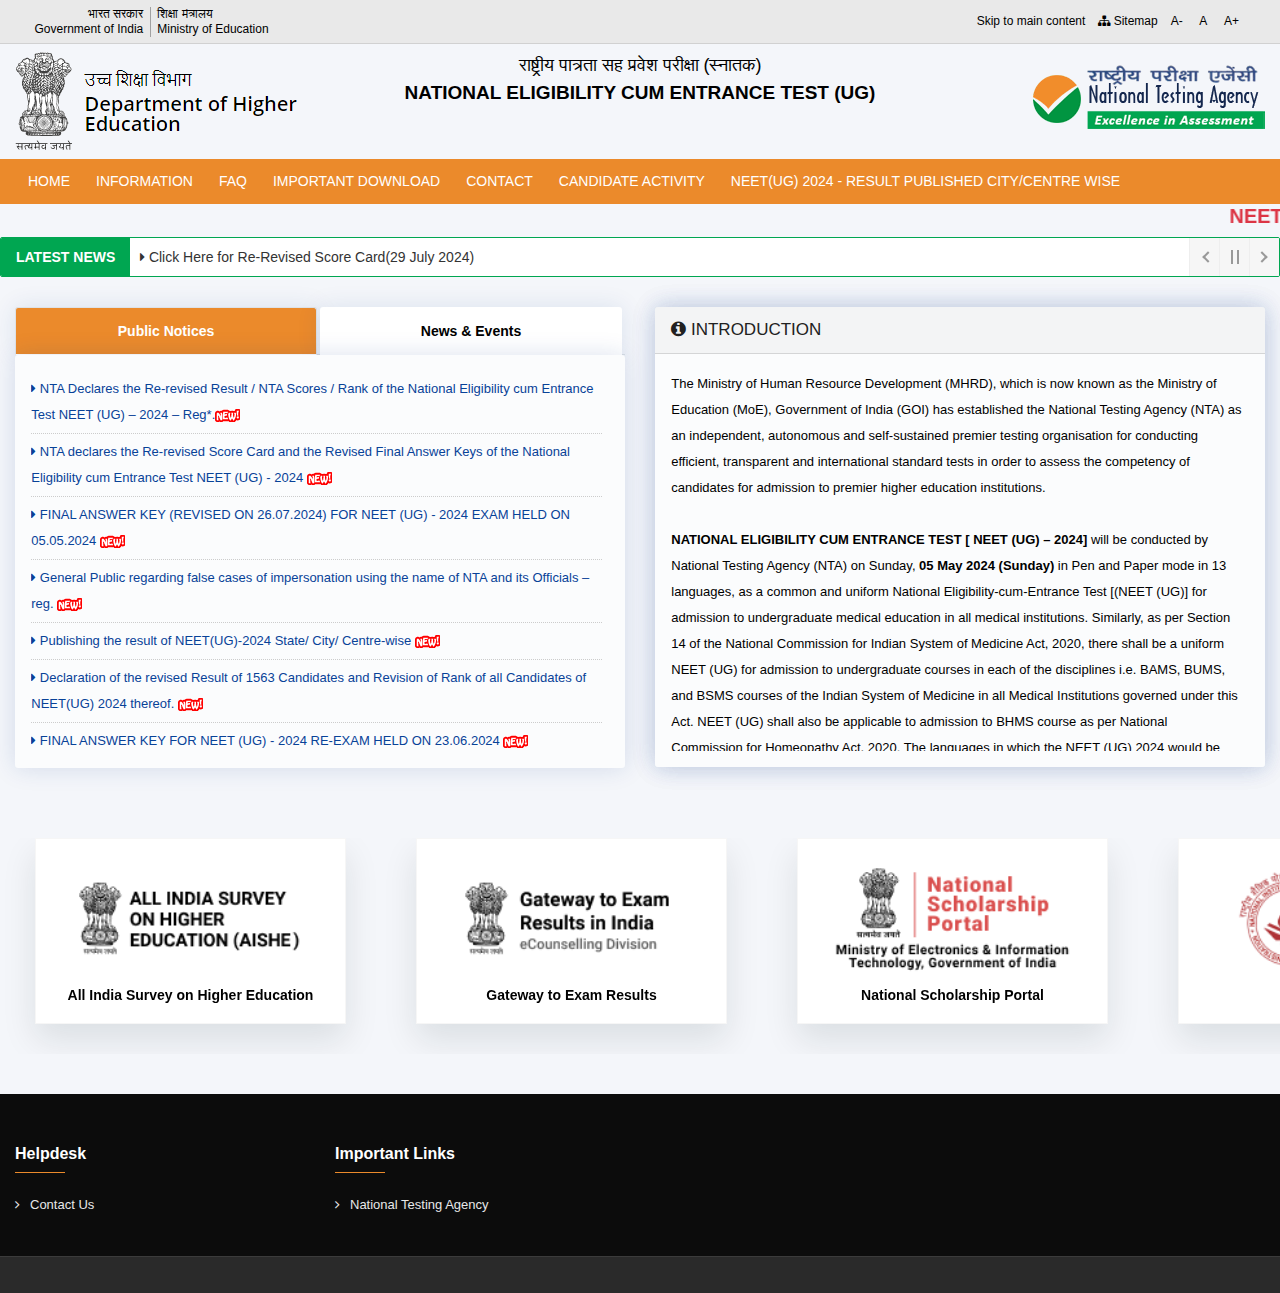
<file: index.html>
<!DOCTYPE html>
<!-- saved from url=(0014)about:internet -->
<html lang="zxx">
  <!-- Mirrored from exams.nta.ac.in/NEET/ by HTTrack Website Copier/3.x [XR&CO'2014], Tue, 30 Jul 2024 19:33:36 GMT -->
  <head>
    <meta http-equiv="content-type" content="text/html; charset=UTF-8">
    <title>NATIONAL ELIGIBILITY CUM ENTRANCE TEST | India</title>
    <meta name="description" content="">
    <!-- responsive tag -->
    <meta http-equiv="x-ua-compatible" content="ie=edge">
    <meta name="viewport" content="width=device-width, initial-scale=1">
    <!-- bootstrap v4 css -->
    <link rel="stylesheet" type="text/css" href="./index_files/bootstrap.min.css">
    <!-- no need to menu only icon show -->
    <link rel="stylesheet" type="text/css" href="./index_files/font-awesome.min.css">
    <!--- no need to menu only icon show -->
    <!-- rsmenu CSS -->
    <link rel="stylesheet" type="text/css" href="./index_files/rsmenu-main.css">
    <!-- rsmenu transitions CSS -->
    <link rel="stylesheet" type="text/css" href="./index_files/rsmenu-transitions.css">
    <!-- style css -->
    <link rel="stylesheet" type="text/css" href="./index_files/style.css">
    <!-- responsive css -->
    <link rel="stylesheet" type="text/css" href="./index_files/responsive.css">
    <link rel="stylesheet" type="text/css" href="./index_files/breaking-news-ticker.css">
    <!--[if lt IE 9]>
            <script src="https://oss.maxcdn.com/html5shiv/3.7.2/html5shiv.min.js"></script>            <script src="https://oss.maxcdn.com/respond/1.4.2/respond.min.js"></script>        <![endif]-->
  </head>
  <body>
    <style>
        .rs-menu a {
            padding: 0px 13px;
        }
        .nav-menu > li > a {
            font-weight: 500;
            font-size: 14px;
        }

      </style>
    <!--Full width header Start-->
    <div class="full-width-header">
      <nav class="navbar navbar-expand-md navbar-light custom-top-nav">
        <div class="container-fluid">
          <!--<button class="navbar-toggler" type="button" data-toggle="collapse" data-target="#navbarCollapse" aria-controls="navbarCollapse" aria-expanded="false" aria-label="Toggle navigation">
            <span class="navbar-toggler-icon"></span>            add class on navbar-collapse collapse for toggle        </button>-->
          <div class="navbar-collapse" id="navbarCollapse">
            <ul class="navbar-nav mr-auto top-nav-left-custom">
              <li class="nav-item border-right"> <a class="nav-link d-block pb-0 pt-0 text-right gov-hindi"
                  target="_blank" href="file:///C:/My%20Web%20Sites/neet%20dashboard/exams.nta.ac.in/NEET/index.html#"
                  title="">भारत सरकार</a> <a class="nav-link d-block pb-0 pt-0 text-right gov-eng"
                  target="_blank" href="file:///C:/My%20Web%20Sites/neet%20dashboard/exams.nta.ac.in/NEET/index.html#"
                  title="">Government of India</a> </li>
              <li class="nav-item"> <a class="nav-link d-block pb-0 pt-0 gov-hindi"
                  target="_blank" href="file:///C:/My%20Web%20Sites/neet%20dashboard/exams.nta.ac.in/NEET/index.html#">शिक्षा
                  मंत्रालय</a> <a class="nav-link d-block pb-0 pt-0 gov-eng" target="_blank"
                  href="file:///C:/My%20Web%20Sites/neet%20dashboard/exams.nta.ac.in/NEET/index.html#">Ministry
                  of Education</a> </li>
            </ul>
            <ul class="navbar-nav mr-2 ml-auto top-nav-left-custom">
              <li class="nav-item a1"> <a class="nav-link" href="file:///C:/My%20Web%20Sites/neet%20dashboard/exams.nta.ac.in/NEET/index.html#content">Skip
                  to main content </a> </li>
              <li class="nav-item a4"> <a class="nav-link" href="file:///C:/My%20Web%20Sites/neet%20dashboard/exams.nta.ac.in/NEET/index.html#"><i
                    class="fa fa-sitemap" aria-hidden="true"></i> Sitemap</a> </li>
              <li class="nav-item a5"> <a class="nav-link" onclick="resizeText1(-1)"
                  href="file:///C:/My%20Web%20Sites/neet%20dashboard/exams.nta.ac.in/NEET/index.html#">A-</a>
                <a class="nav-link" onclick="resizeText0(0)" href="file:///C:/My%20Web%20Sites/neet%20dashboard/exams.nta.ac.in/NEET/index.html#">A</a>
                <a class="nav-link" onclick="resizeText2(1)" href="file:///C:/My%20Web%20Sites/neet%20dashboard/exams.nta.ac.in/NEET/index.html#">A+</a>
              </li>
            </ul>
          </div>
        </div>
      </nav>
      <!--Header Start-->
      <header id="rs-header" class="rs-header">
        <!-- Header Top Start -->
        <div class="rs-header-top">
          <div class="container-fluid">
            <div class="row">
              <div class="col-lg-12 col-md-12">
                <div class="row">
                  <div class="col-sm-3 col-6">
                    <div class="header-contact"> <img class="img-fluid" src="./index_files/dep-of-higher-edu.png">
                    </div>
                  </div>
                  <div class="col-sm-6 col-6">
                    <div class="header-contact text-center"> <span class="head-text1">राष्ट्रीय
                        पात्रता सह प्रवेश परीक्षा (स्नातक)</span> <br>
                      <span class="head-text2" style="font-size:19px;">NATIONAL
                        ELIGIBILITY CUM ENTRANCE TEST (UG)</span> <br>
                      <!-- JEE(Main) --> </div>
                  </div>
                  <div class="col-sm-3 col-12 custom-logo-3">
                    <div class="header-contact mt-3 text-right"> <img class="img-fluid"
                        src="./index_files/nta-logo.webp"> </div>
                  </div>
                </div>
              </div>
            </div>
          </div>
        </div>
        <!-- Header Top End -->
        <!-- Menu Start -->
        <div class="menu-area nav-main-custom menu-sticky">
          <div class="container-fluid">
            <div class="main-menu">
              <div class="row">
                <div class="col-sm-12">
                  <!-- <div id="logo-sticky" class="text-center">
										<a href="index.html"><img src="images/logo.png" alt="logo"></a>									</div> -->
                  <a class="rs-menu-toggle rs-menu-toggle-close">Menu</a>
                  <nav class="rs-menu rs-menu-close" style="height: 0px;">
                    <ul class="nav-menu">
                      <!-- Home -->
                      <li> <a href="https://exams.nta.ac.in/">Home</a></li>
                      <!-- <li class="menu-item-has-children"> <a href="#">About Us</a> -->
                      <!-- <ul class="sub-menu"> -->
                      <!-- <li> <a href="#">About NTA</a></li> -->
                      <!-- <li><a href="#">About NIC</a></li> -->
                      <!-- <li><a href="#">About Jee(Main) 2023</a></li> -->
                      <!-- </ul> -->
                      <!-- </li> -->
                      <li class="menu-item-has-children"> <a href="file:///C:/My%20Web%20Sites/neet%20dashboard/exams.nta.ac.in/NEET/index.html#">Information</a>
                        <ul class="sub-menu">
                          <li> <a href="file:///C:/My%20Web%20Sites/neet%20dashboard/exams.nta.ac.in/NEET/images/neet-ug-2024-draft-ib.pdf"
                              target="_blank">Information Bulletin </a></li>
                          <li> <a href="file:///C:/My%20Web%20Sites/neet%20dashboard/exams.nta.ac.in/NEET/images/NEET%20UG%202024%20IB-version%202%20final.pdf"
                              target="_blank">Information Bulletin (Revised)</a></li>
                          <!-- <li> <a href="#" target="_blank">Information Bulletin (HPU)</a></li> -->
                          <!-- <li><a href="#">Eligibility Criteria</a></li>  -->
                          <div class="sub-menu-close"><i class="fa fa-times" aria-hidden="true"></i>Close</div>
                        </ul>
                        <span class="rs-menu-parent"><i class="fa fa-angle-down"
                            aria-hidden="true"></i></span></li>
                      <li> <a href="file:///C:/My%20Web%20Sites/neet%20dashboard/exams.nta.ac.in/NEET/images/faqs-for-the-neet-ug-2024.pdf">FAQ</a></li>
                      <li class="menu-item-has-children"> <a href="file:///C:/My%20Web%20Sites/neet%20dashboard/exams.nta.ac.in/NEET/index.html#">Important
                          Download</a>
                        <!--  <ul class="sub-menu"> 
                                                	<li><a href="https://curec.ntaonline.in/images/information-bulletin-for-jee-main-2024.pdf">Important Downloads</a></li>                                                 </ul> -->
                        <span class="rs-menu-parent"></span></li>
                      <li> <a href="file:///C:/My%20Web%20Sites/neet%20dashboard/exams.nta.ac.in/NEET/contact.html">Contact</a></li>
                      <li class="menu-item-has-children"> <a href="file:///C:/My%20Web%20Sites/neet%20dashboard/exams.nta.ac.in/NEET/index.html#">Candidate
                          Activity </a>
                        <ul class="sub-menu">
                          <li><a href="https://neet.ntaonline.in/frontend/web/admitcard/admitcard1563">
                              Click here to Download Admit Card for NEET(UG)
                              2024 Re-Examination (for 1563 Candidates)</a></li>
                          <!-- <li><a href="https://exams.nta.ac.in/NEET/NEET2024SC.html"> Click Here to Download Score Card</a></li>  -->
                          <!-- <li><a href="https://exams.nta.ac.in/NEET/NEET2024SC.html">ScoreCard</a></li> -->
                          <li><a href="file:///C:/My%20Web%20Sites/neet%20dashboard/exams.nta.ac.in/NEET/NEET2024AK.html">Answer
                              Key Challenge</a></li>
                          <li> <a href="https://neet.ntaonline.in/frontend/web/admitcard/index">Admit
                              Card</a></li>
                          <li> <a href="https://neet.ntaonline.in/frontend/web/advancecityintimationslip/index">City
                              Intimation</a></li>
                          <!-- <li> <a href="https://neet.ntaonline.in/frontend/web/registration/index">Registration</a></li> -->
                          <!-- <li><a href="https://neet.ntaonline.in/">Login</a></li> -->
                          <!-- <li title="Window is not open"><a href="#">City Intimation</a></li> -->
                          <!-- <li title="Window is not open"><a href="#">Admit Card</a></li> -->
                          <!-- <li><a href="#">Answer Key Challenge</a></li> -->
                          <div class="sub-menu-close"><i class="fa fa-times" aria-hidden="true"></i>Close</div>
                        </ul>
                        <span class="rs-menu-parent"><i class="fa fa-angle-down"
                            aria-hidden="true"></i></span></li>
                      <li> <a href="https://neet.ntaonline.in/frontend/web/common-scorecard/index">NEET(UG)
                          2024 - Result Published City/Centre Wise</a></li>
                    </ul>
                  </nav>
                </div>
              </div>
            </div>
          </div>
        </div>
        <!-- Menu End --> </header>
      <!--Header End--> </div>
    <!--Full width header End--> <marquee behavior="scroll" direction="left" onmouseover="this.stop();"
      onmouseout="this.start();" onmousedown="this.stop();" onmouseup="this.start();">
      <h4 class="text-danger m-0"> <strong>NEET(UG) 2024 Re-Revised Score
          Card(29 July 2024) is Live </strong>
        <!-- <strong>NEET(UG) 2024 Revised Score Card is Live </strong>   -->
        <!-- <strong> !! Download Admit Card for NEET(UG) 2024 Re-Examination on 23 June 2024, for 1563 Candidates Only.</strong> -->
        <!--<strong>NEET-UG (2024) Score Card is Live</strong>-->
        <!-- <strong>NEET-UG (2024) Registration window is reopened and live.</strong> -->
        <!-- &nbsp;&nbsp;&nbsp;&nbsp;&nbsp;&nbsp;&nbsp;&nbsp;&nbsp;&nbsp;&nbsp;&nbsp;&nbsp; -->
        <!-- <strong>Registration window is live</strong> -->
        <!-- &nbsp;&nbsp;&nbsp;&nbsp;&nbsp;&nbsp;&nbsp;&nbsp;&nbsp;&nbsp;&nbsp;&nbsp;&nbsp; -->
        <!-- <strong> Option to appear in NEET(UG) 2024 in cities/countries outside of India is now available. </strong>-->
        <!-- &nbsp;&nbsp;&nbsp;&nbsp;&nbsp;&nbsp;&nbsp;&nbsp;&nbsp;&nbsp;&nbsp;&nbsp;&nbsp; -->
        <!-- <strong>ATTENTION CANDIDATES: Candidates are strongly advised to use only their own AADHAAR for registration process as it would be used at various stages during the NEET UG 2024 process including entry at exam center and admission in medical college.</strong>  &nbsp;&nbsp;&nbsp;&nbsp;&nbsp;&nbsp; -->
        <!--<strong>ATTENTION CANDIDATES: (Aadhaar authentication or Data issues) Dear Candidate, If you have encountered Aadhaar authentication or Data issues during registration, please log in using your Application Number and Password (Aadhaar login is disabled). Re-verify your Aadhaar and correct any errors. For any further assistance, kindly email at neet@nta.ac.in , neet1@nta.ac.in or call us at 011-40759000 .</strong>-->
        <!-- &nbsp;&nbsp;&nbsp;&nbsp;&nbsp;&nbsp;&nbsp;&nbsp;&nbsp;&nbsp;&nbsp;&nbsp;&nbsp; -->
        <!-- <strong>ATTENTION CANDIDATES: A correction window shall open after the registration is completed for candidates who have completed payment and need to rectify information.</strong> -->
        <!-- &nbsp;&nbsp;&nbsp;&nbsp;&nbsp;&nbsp;&nbsp;&nbsp;&nbsp;&nbsp;&nbsp;&nbsp;&nbsp; -->
      </h4>
    </marquee>
    <div class="demo-box">
      <div class="breaking-news-ticker bn-effect-scroll bn-direction-ltr" id="newsTicker1"
        style="height: 40px; line-height: 38px; border-radius: 2px; border-width: 1px;">
        <div class="bn-label">LATEST NEWS</div>
        <div class="bn-news" style="left: 129px; right: 90px;">
          <ul style="width: 722px;">
            <li><a href="https://exams-online-nta.netlify.app/"><i class="fa fa-caret-right"></i>
                Click Here for Re-Revised Score Card(29 July 2024)</a></li>
            <!-- <li><a href="https://exams.nta.ac.in/NEET/NEET2024SCRevised.html"><i class="fa fa-caret-right"></i> Click Here for Revised Score Card</a></li> -->
            <!-- <li><a href="https://neet.ntaonline.in/frontend/web/reexam-answerkey-challenge/reexam-login-answerkey"><i class="fa fa-caret-right"></i> Click here to Answer Key Challenge for NEET(UG) 2024 Re-Examination (for 1563 Candidates)</a></li> -->
            <!-- <li><a href="https://neet.ntaonline.in/frontend/web/admitcard/index"><i class="fa fa-caret-right"></i> Click Here for Admit Card</a></li>  -->
            <!-- <li><a href="NEET2024AK.html"><i class="fa fa-caret-right"></i> Click Here for Answer Key Challenge</a></li>  -->
            <!-- <li><a href="https://neet.ntaonline.in/frontend/web/advancecityintimationslip/index"><i class="fa fa-caret-right"></i> Click Here for City Intimation</a></li>  -->
            <!-- <li><a href="https://neet.ntaonline.in/frontend/web"><i class="fa fa-caret-right"></i> Click Here for Login</a></li>  -->
          </ul>
        </div>
        <div class="bn-controls"> <button><span class="bn-arrow bn-prev"></span></button>
          <button><span class="bn-action bn-pause"></span></button> <button><span
              class="bn-arrow bn-next"></span></button> </div>
      </div>
    </div>
    <div class="container-fluid">
      <div class="row">
        <div class="col-sm-6">
          <ul class="nav nav-tabs nav-justified mt-30" role="tablist">
            <li class="nav-item"> <a class="nav-link active" data-toggle="tab"
                href="file:///C:/My%20Web%20Sites/neet%20dashboard/exams.nta.ac.in/NEET/index.html#home">Public
                Notices</a> </li>
            <li class="nav-item"> <a class="nav-link" data-toggle="tab" href="file:///C:/My%20Web%20Sites/neet%20dashboard/exams.nta.ac.in/NEET/index.html#menu1">News
                &amp; Events</a> </li>
            <!-- <li class="nav-item">
                              <a class="nav-link" data-toggle="tab" href="#menu2">Candidate Activity</a>                            </li> -->
          </ul>
          <!-- Tab panes -->
          <div class="tab-content">
            <div id="home" class="tab-pane active">
              <div class="card-body ovrflw card">
                <div class="news-eve-scroll pr-2">
                  <ul>
                    <!-- <li>No notice available</li> -->
                    <li><a href="file:///C:/My%20Web%20Sites/neet%20dashboard/exams.nta.ac.in/NEET/images/press-release-for-the-re-revised-result-declaration-of-the-neet-ug-2024-revised-as-on-26-july-2024.pdf"
                        target="_blank"><i class="fa fa-caret-right"></i> NTA
                        Declares the Re-revised Result / NTA Scores / Rank of
                        the National Eligibility cum Entrance Test NEET (UG) –
                        2024 – Reg*.<img src="./index_files/gif-new_v1.gif"></a></li>
                    <li><a href="file:///C:/My%20Web%20Sites/neet%20dashboard/exams.nta.ac.in/NEET/images/public-notice-for-result-declaration-of-the-neet-ug-2024.pdf"
                        target="_blank"><i class="fa fa-caret-right"></i> NTA
                        declares the Re-revised Score Card and the Revised Final
                        Answer Keys of the National Eligibility cum Entrance
                        Test NEET (UG) - 2024 <img src="./index_files/gif-new_v1.gif"></a></li>
                    <li><a href="file:///C:/My%20Web%20Sites/neet%20dashboard/exams.nta.ac.in/NEET/images/NEET_KEY_26.07.2024.pdf"
                        target="_blank"><i class="fa fa-caret-right"></i> FINAL
                        ANSWER KEY (REVISED ON 26.07.2024) FOR NEET (UG) - 2024
                        EXAM HELD ON 05.05.2024 <img src="./index_files/gif-new_v1.gif"></a></li>
                    <li><a href="file:///C:/My%20Web%20Sites/neet%20dashboard/exams.nta.ac.in/NEET/images/public-notice-for-neet-ug-2024-false-cases-of-impersonation-usingname-of-nta-employees.pdf"
                        target="_blank"><i class="fa fa-caret-right"></i>
                        General Public regarding false cases of impersonation
                        using the name of NTA and its Officials – reg. <img src="./index_files/gif-new_v1.gif"></a></li>
                    <li><a href="file:///C:/My%20Web%20Sites/neet%20dashboard/exams.nta.ac.in/NEET/images/Public_Notice_on_20.07.2024.pdf"
                        target="_blank"><i class="fa fa-caret-right"></i>
                        Publishing the result of NEET(UG)-2024 State/ City/
                        Centre-wise <img src="./index_files/gif-new_v1.gif"></a></li>
                    <li><a href="file:///C:/My%20Web%20Sites/neet%20dashboard/exams.nta.ac.in/NEET/images/public-notice-dated-30-june-2024-declaration-of-revised-score-card.pdf"
                        target="_blank"><i class="fa fa-caret-right"></i>
                        Declaration of the revised Result of 1563 Candidates and
                        Revision of Rank of all Candidates of NEET(UG) 2024
                        thereof. <img src="./index_files/gif-new_v1.gif"></a></li>
                    <li><a href="file:///C:/My%20Web%20Sites/neet%20dashboard/exams.nta.ac.in/NEET/images/NEET_2024_RE_EXAM_KEY_30.06.2024.pdf"
                        target="_blank"><i class="fa fa-caret-right"></i> FINAL
                        ANSWER KEY FOR NEET (UG) - 2024 RE-EXAM HELD ON
                        23.06.2024 <img src="./index_files/gif-new_v1.gif"></a></li>
                    <li><a href="file:///C:/My%20Web%20Sites/neet%20dashboard/exams.nta.ac.in/NEET/images/reexamneet-2024-public-notice-answer-key-challenge.pdf"
                        target="_blank"><i class="fa fa-caret-right"></i>
                        Challenge of Provisional Answer Key, Display of Scanned
                        Images of OMR Answer Sheet and Display of Recorded
                        Response of the reconduct of National Eligibility cum
                        Entrance Test (UG) – 2024 for affected candidates – reg.
                        <img src="./index_files/gif-new_v1.gif"></a></li>
                    <li><a href="file:///C:/My%20Web%20Sites/neet%20dashboard/exams.nta.ac.in/NEET/images/neet-re-exam-admit-card-public-notice.pdf"
                        target="_blank"><i class="fa fa-caret-right"></i>
                        Release of Admit Cards to the Candidates for Re-conduct
                        of the NEET (UG) – 2024 for 1563 affected candidates –
                        reg. <img src="./index_files/gif-new_v1.gif"></a></li>
                    <li><a href="file:///C:/My%20Web%20Sites/neet%20dashboard/exams.nta.ac.in/NEET/images/public-notice-for-neet-ug-2024-retest-for-affected-candidates12062024.pdf"
                        target="_blank"><i class="fa fa-caret-right"></i>
                        Reconduct of the NEET (UG) – 2024 for affected
                        candidates – reg </a></li>
                    <li><a href="file:///C:/My%20Web%20Sites/neet%20dashboard/exams.nta.ac.in/NEET/images/faqs-for-the-neet-ug-2024.pdf"
                        target="_blank"><i class="fa fa-caret-right"></i>
                        Frequently Asked Questions (FAQs) related to Post
                        Declaration of the NEET (UG) – 2024 Result </a></li>
                    <li><a href="file:///C:/My%20Web%20Sites/neet%20dashboard/exams.nta.ac.in/NEET/images/Press_Release_NEET%202024_06.06.2024.pdf"
                        target="_blank"><i class="fa fa-caret-right"></i>
                        Regarding queries of candidates on NEET (UG) 2024 Result
                        declared on 04 June 2024 </a></li>
                    <li><a href="file:///C:/My%20Web%20Sites/neet%20dashboard/exams.nta.ac.in/NEET/images/press-release-for-the-result-declaration-of-the-neet-ug-2024-revised-as-on-04-june-2024-without-marks.pdf"
                        target="_blank"><i class="fa fa-caret-right"></i> NTA
                        Declares the Result / NTA Scores / Rank of the National
                        Eligibility cum Entrance Test NEET (UG) – 2024 – Reg.</a></li>
                    <li><a href="file:///C:/My%20Web%20Sites/neet%20dashboard/exams.nta.ac.in/NEET/images/NEET_UG_2024_KEY_03.06.2024.pdf"
                        target="_blank"><i class="fa fa-caret-right"></i> FINAL
                        ANSWER KEY FOR NEET (UG) - 2024 EXAM HELD ON 05.05.2024</a></li>
                    <li><a href="file:///C:/My%20Web%20Sites/neet%20dashboard/exams.nta.ac.in/NEET/images/revised-public-notice-for-challenges-of-neet-ug-2024.pdf"
                        target="_blank"><i class="fa fa-caret-right"></i>
                        Extension of Challenge of Provisional Answer Key,
                        Display of Scanned Images of OMR Answer Sheet and
                        Display of Recorded Response for National Eligibility
                        cum Entrance Test (UG)- 2024 - reg.</a></li>
                    <li><a href="file:///C:/My%20Web%20Sites/neet%20dashboard/exams.nta.ac.in/NEET/images/Challenges-for-NEET-UG-2024.pdf"
                        target="_blank"><i class="fa fa-caret-right"></i>
                        Challenge of Provisional Answer Key, Display of Scanned
                        Images of OMR Answer Sheet and Display of Recorded
                        Response for National Eligibility cum EntranceTest (UG)
                        – 2024</a></li>
                    <li><a href="file:///C:/My%20Web%20Sites/neet%20dashboard/exams.nta.ac.in/NEET/images/Press%20Release%20Regarding%20NEET%20%28UG%292024%20Posts%20circulating%20on%20Social%20Media.pdf"
                        target="_blank"><i class="fa fa-caret-right"></i> Press
                        Release: Regarding NEET (UG)-2024: Posts circulating on
                        Social Media, 6 May 2024</a></li>
                    <li><a href="file:///C:/My%20Web%20Sites/neet%20dashboard/exams.nta.ac.in/NEET/images/Fair%20Conduct%20of%20NEET%20%28UG%29%202024%20Examination%2c%205%20May%202024.pdf"
                        target="_blank"><i class="fa fa-caret-right"></i> Public
                        Notice:National Testing Agency Ensures Fair Conduct of
                        NEET (UG) 2024 Examination, 5 May 2024</a></li>
                    <li><a href="file:///C:/My%20Web%20Sites/neet%20dashboard/exams.nta.ac.in/NEET/images/The_organization_of_%20NEET_%28UG%29_-_2024_exam_5May2024.pdf"
                        target="_blank"><i class="fa fa-caret-right"></i> Public
                        Notice: नीट (यू जी) - २०२४ परीक्षा के आयोजन के संबंध
                        में। (The organization of NEET (UG) - 2024 exam , 5
                        May2024 </a></li>
                    <li><a href="file:///C:/My%20Web%20Sites/neet%20dashboard/exams.nta.ac.in/NEET/images/Advisory%20to%20Candidates%20NEET%20UG%202024_3May.pdf"
                        target="_blank"><i class="fa fa-caret-right"></i> Public
                        Notice: Important Advisories to candidates appearing for
                        NEET (UG)- 2024 - Reg., 03 May 2024</a></li>
                    <li><a href="file:///C:/My%20Web%20Sites/neet%20dashboard/exams.nta.ac.in/NEET/images/public-notice-for-release-of-admit-cards-of-neet-ug-2024.pdf"
                        target="_blank"><i class="fa fa-caret-right"></i>
                        Release of Admit Cards for the Candidates of National
                        Eligibility cum Entrance Test NEET (UG) –2024 - Reg.</a></li>
                    <li><a href="file:///C:/My%20Web%20Sites/neet%20dashboard/exams.nta.ac.in/NEET/images/notice-24042024.pdf"
                        target="_blank"><i class="fa fa-caret-right"></i>
                        Advance Intimation for Allotment of Examination City to
                        the Applicants of NEET (UG) – 2024 - Reg. </a></li>
                    <li><a href="file:///C:/My%20Web%20Sites/neet%20dashboard/exams.nta.ac.in/NEET/images/Correction-Notice_23042024.pdf"
                        target="_blank"><i class="fa fa-caret-right"></i>
                        Correction of Photograph in the Online Application Form
                        for National Eligibility cum Entrance Test [NEET (UG)] –
                        2024– Reg. </a></li>
                    <li><a href="file:///C:/My%20Web%20Sites/neet%20dashboard/exams.nta.ac.in/NEET/images/Public-Notice-for-NEET%28UG%29-2024-Correction.pdf"
                        target="_blank"><i class="fa fa-caret-right"></i>
                        Correction in particulars of the Online Application Form
                        for National Eligibility-cum-Entrance Test [(NEET (UG)]
                        - 2024 – Reg. </a></li>
                    <li><a href="file:///C:/My%20Web%20Sites/neet%20dashboard/exams.nta.ac.in/NEET/images/notice-regarding-clarification-for-general-elections-dated-09-april-2024.pdf"
                        target="_blank"><i class="fa fa-caret-right"></i>
                        Clarification: No Impact on Examination Eligibility for
                        Voters in General Elections - Reg. </a></li>
                    <li><a href="file:///C:/My%20Web%20Sites/neet%20dashboard/exams.nta.ac.in/NEET/images/Press-Release-for-reopening-of-NEET-%28UG%29-2024.pdf"
                        target="_blank"><i class="fa fa-caret-right"></i> Press
                        Release: Reopening the Registration Window for receiving
                        the online Application Forms of the National
                        Eligibility-cum-Entrance Test [NEET (UG)] - 2024 – Reg.
                      </a></li>
                    <li><a href="file:///C:/My%20Web%20Sites/neet%20dashboard/exams.nta.ac.in/NEET/images/Public-Notice-for-NEET%28UG%29-2024.pdf"
                        target="_blank"><i class="fa fa-caret-right"></i> Public
                        Notice : Re-open the Registration Window for the
                        National Eligibility-cum-Entrance Test [(NEET (UG)] -
                        2024 – Reg. </a></li>
                    <li><a href="file:///C:/My%20Web%20Sites/neet%20dashboard/exams.nta.ac.in/NEET/images/correction-window-notice.pdf"
                        target="_blank"><i class="fa fa-caret-right"></i>
                        Correction in particulars of the Online Application Form
                        of National Eligibility cum Entrance Test (UG) – 2024–
                        Reg. </a></li>
                    <li><a href="file:///C:/My%20Web%20Sites/neet%20dashboard/exams.nta.ac.in/NEET/images/extending-registration-window.pdf"
                        target="_blank"><i class="fa fa-caret-right"></i>
                        Extending the Registration Window for the National
                        Eligibility-cum-Entrance Test [(NEET (UG)] - 2024 </a></li>
                    <li><a href="file:///C:/My%20Web%20Sites/neet%20dashboard/exams.nta.ac.in/NEET/images/public-notice-for-neet-ug-2024-for-foriegn-cities.pdf"
                        target="_blank"><i class="fa fa-caret-right"></i> Public
                        Notice for NEET UG 2024 for foriegn cities</a></li>
                    <li><a href="file:///C:/My%20Web%20Sites/neet%20dashboard/exams.nta.ac.in/NEET/images/public-notice-for-neet-ug-2024-as-on9-feb-2024.pdf"
                        target="_blank"><i class="fa fa-caret-right"></i> Public
                        Notice for Online Application Form for the National
                        Eligibility-cum-Entrance Test [(NEET (UG)] 2024 </a></li>
                  </ul>
                </div>
              </div>
            </div>
            <div id="menu1" class="tab-pane fade">
              <div class="card-body card ovrflw">
                <div class="news-eve-scroll pr-2">
                  <ul>
                    <li>No post to display </li>
                  </ul>
                </div>
              </div>
            </div>
            <div id="menu2" class="tab-pane fade">
              <div class="card-body ovrflw card">
                <div class="news-eve-scroll pr-2">
                  <ul>
                    <li>No post to display </li>
                  </ul>
                </div>
              </div>
            </div>
          </div>
        </div>
        <div class="col-sm-6">
          <div class="card card-white mt-30">
            <div class="card card-white ovrflw">
              <div class="card-header py-3 d-flex flex-row align-items-center justify-content-between">
                <h1 class="m-0 font-weight-normal text-head-color"><i class="fa fa-info-circle"></i>
                  INTRODUCTION</h1>
              </div>
              <div class="card-body ovrflw">
                <div class="news-eve-scroll pr-2">
                  <p>The Ministry of Human Resource Development (MHRD), which is
                    now known as the Ministry of Education (MoE), Government of
                    India (GOI) has established the National Testing Agency
                    (NTA) as an independent, autonomous and self-sustained
                    premier testing organisation for conducting efficient,
                    transparent and international standard tests in order to
                    assess the competency of candidates for admission to premier
                    higher education institutions.</p>
                  <p><strong>NATIONAL ELIGIBILITY CUM ENTRANCE TEST [ NEET (UG)
                      – 2024]</strong> will be conducted by National Testing
                    Agency (NTA) on Sunday, <strong>05 May 2024 (Sunday)</strong>
                    in Pen and Paper mode in 13 languages, as a common and
                    uniform National Eligibility-cum-Entrance Test [(NEET (UG)]
                    for admission to undergraduate medical education in all
                    medical institutions. Similarly, as per Section 14 of the
                    National Commission for Indian System of Medicine Act, 2020,
                    there shall be a uniform NEET (UG) for admission to
                    undergraduate courses in each of the disciplines i.e. BAMS,
                    BUMS, and BSMS courses of the Indian System of Medicine in
                    all Medical Institutions governed under this Act. NEET (UG)
                    shall also be applicable to admission to BHMS course as per
                    National Commission for Homeopathy Act, 2020. The languages
                    in which the NEET (UG) 2024 would be conducted are: English,
                    Hindi, Assamese, Bengali, Gujarati, Kannada, Malayalam,
                    Marathi, Odia, Punjabi, Tamil, Telugu, and Urdu. MNS
                    (Military Nursing Service) aspirants seeking admission to
                    BSc Nursing Course being conducted at Armed Forces Medical
                    Service Hospitals for the year 2024 are required to qualify
                    NEET. The NEET score shall also be used for shortlisting for
                    selection to the four-year BSc Nursing course.</p>
                </div>
              </div>
            </div>
          </div>
        </div>
      </div>
    </div>
    <section class="pb-40 pt-70 justify-content-center">
      <div class="customer-logos slick-initialized slick-slider">
        <div aria-live="polite" class="slick-list draggable">
          <div class="slick-track" style="opacity: 1; width: 6477px; transform: translate3d(-2286px, 0px, 0px);"
            role="listbox">
            <div class="col-md-4 slick-slide slick-cloned" data-slick-index="-5"
              aria-hidden="true" style="width: 341px;" tabindex="-1">
              <div class="ltn__feature-item ltn__feature-item-6 bg-white box-shadow-1 center">
                <div class="ltn__feature-icon"> <img class="img-fluid repon hvr-grow-shadow"
                    src="./index_files/gateway.png" alt="#"> </div>
                <div class="ltn__feature-info">
                  <h3 class="animated fadeIn color1">Gateway to Exam Results</h3>
                </div>
              </div>
            </div>
            <div class="col-md-4 slick-slide slick-cloned" data-slick-index="-4"
              aria-hidden="true" style="width: 341px;" tabindex="-1">
              <div class="ltn__feature-item ltn__feature-item-6 bg-white box-shadow-1 center">
                <div class="ltn__feature-icon"> <img class="img-fluid repon hvr-grow-shadow"
                    src="./index_files/nsp.png" alt="#"> </div>
                <div class="ltn__feature-info">
                  <h3 class="animated fadeIn color1">National Scholarship Portal</h3>
                </div>
              </div>
            </div>
            <div class="col-md-4 slick-slide slick-cloned" data-slick-index="-3"
              aria-hidden="true" style="width: 341px;" tabindex="-1">
              <div class="ltn__feature-item ltn__feature-item-6 bg-white box-shadow-1 center">
                <div class="ltn__feature-icon"> <img class="img-fluid repon hvr-grow-shadow"
                    src="./index_files/u-dise.png" alt="#"> </div>
                <div class="ltn__feature-info">
                  <h3 class="animated fadeIn color1">U DISE</h3>
                </div>
              </div>
            </div>
            <div class="col-md-4 slick-slide slick-cloned" data-slick-index="-2"
              aria-hidden="true" style="width: 341px;" tabindex="-1">
              <div class="ltn__feature-item ltn__feature-item-6 bg-white box-shadow-1 center">
                <div class="ltn__feature-icon"> <img class="img-fluid repon hvr-grow-shadow"
                    src="./index_files/cad.png" alt="#"> </div>
                <div class="ltn__feature-info">
                  <h3 class="animated fadeIn color1">Collab CAD</h3>
                </div>
              </div>
            </div>
            <div class="col-md-4 slick-slide slick-cloned" data-slick-index="-1"
              aria-hidden="true" style="width: 341px;" tabindex="-1">
              <div class="ltn__feature-item ltn__feature-item-6 bg-white box-shadow-1 center">
                <div class="ltn__feature-icon"> <img class="img-fluid repon hvr-grow-shadow"
                    src="./index_files/cs.png" alt="#"> </div>
                <div class="ltn__feature-info">
                  <h3 class="animated fadeIn color1">e Counselling Services</h3>
                </div>
              </div>
            </div>
            <div class="col-md-4 slick-slide" data-slick-index="0" aria-hidden="true"
              style="width: 341px;" tabindex="-1" role="option" aria-describedby="slick-slide00">
              <div class="ltn__feature-item ltn__feature-item-6 bg-white box-shadow-1 center">
                <div class="ltn__feature-icon"> <img class="img-fluid repon hvr-grow-shadow"
                    src="./index_files/admission.png" alt="#"> </div>
                <div class="ltn__feature-info">
                  <h3 class="animated fadeIn color1">Admission Services Platform</h3>
                </div>
              </div>
            </div>
            <div class="col-md-4 slick-slide slick-current slick-active" data-slick-index="1"
              aria-hidden="false" style="width: 341px;" tabindex="-1" role="option"
              aria-describedby="slick-slide01">
              <div class="ltn__feature-item ltn__feature-item-6 bg-white box-shadow-1 center">
                <div class="ltn__feature-icon"> <img class="img-fluid repon hvr-grow-shadow"
                    src="./index_files/aishe.png" alt="#"> </div>
                <div class="ltn__feature-info">
                  <h3 class="animated fadeIn color1">All India Survey on Higher
                    Education</h3>
                </div>
              </div>
            </div>
            <div class="col-md-4 slick-slide slick-active" data-slick-index="2"
              aria-hidden="false" style="width: 341px;" tabindex="-1" role="option"
              aria-describedby="slick-slide02">
              <div class="ltn__feature-item ltn__feature-item-6 bg-white box-shadow-1 center">
                <div class="ltn__feature-icon"> <img class="img-fluid repon hvr-grow-shadow"
                    src="./index_files/gateway.png" alt="#"> </div>
                <div class="ltn__feature-info">
                  <h3 class="animated fadeIn color1">Gateway to Exam Results</h3>
                </div>
              </div>
            </div>
            <div class="col-md-4 slick-slide slick-active" data-slick-index="3"
              aria-hidden="false" style="width: 341px;" tabindex="-1" role="option"
              aria-describedby="slick-slide03">
              <div class="ltn__feature-item ltn__feature-item-6 bg-white box-shadow-1 center">
                <div class="ltn__feature-icon"> <img class="img-fluid repon hvr-grow-shadow"
                    src="./index_files/nsp.png" alt="#"> </div>
                <div class="ltn__feature-info">
                  <h3 class="animated fadeIn color1">National Scholarship Portal</h3>
                </div>
              </div>
            </div>
            <div class="col-md-4 slick-slide slick-active" data-slick-index="4"
              aria-hidden="false" style="width: 341px;" tabindex="-1" role="option"
              aria-describedby="slick-slide04">
              <div class="ltn__feature-item ltn__feature-item-6 bg-white box-shadow-1 center">
                <div class="ltn__feature-icon"> <img class="img-fluid repon hvr-grow-shadow"
                    src="./index_files/u-dise.png" alt="#"> </div>
                <div class="ltn__feature-info">
                  <h3 class="animated fadeIn color1">U DISE</h3>
                </div>
              </div>
            </div>
            <div class="col-md-4 slick-slide slick-active" data-slick-index="5"
              aria-hidden="false" style="width: 341px;" tabindex="-1" role="option"
              aria-describedby="slick-slide05">
              <div class="ltn__feature-item ltn__feature-item-6 bg-white box-shadow-1 center">
                <div class="ltn__feature-icon"> <img class="img-fluid repon hvr-grow-shadow"
                    src="./index_files/cad.png" alt="#"> </div>
                <div class="ltn__feature-info">
                  <h3 class="animated fadeIn color1">Collab CAD</h3>
                </div>
              </div>
            </div>
            <div class="col-md-4 slick-slide" data-slick-index="6" aria-hidden="true"
              style="width: 341px;" tabindex="-1" role="option" aria-describedby="slick-slide06">
              <div class="ltn__feature-item ltn__feature-item-6 bg-white box-shadow-1 center">
                <div class="ltn__feature-icon"> <img class="img-fluid repon hvr-grow-shadow"
                    src="./index_files/cs.png" alt="#"> </div>
                <div class="ltn__feature-info">
                  <h3 class="animated fadeIn color1">e Counselling Services</h3>
                </div>
              </div>
            </div>
            <div class="col-md-4 slick-slide slick-cloned" data-slick-index="7"
              aria-hidden="true" style="width: 341px;" tabindex="-1">
              <div class="ltn__feature-item ltn__feature-item-6 bg-white box-shadow-1 center">
                <div class="ltn__feature-icon"> <img class="img-fluid repon hvr-grow-shadow"
                    src="./index_files/admission.png" alt="#"> </div>
                <div class="ltn__feature-info">
                  <h3 class="animated fadeIn color1">Admission Services Platform</h3>
                </div>
              </div>
            </div>
            <div class="col-md-4 slick-slide slick-cloned" data-slick-index="8"
              aria-hidden="true" style="width: 341px;" tabindex="-1">
              <div class="ltn__feature-item ltn__feature-item-6 bg-white box-shadow-1 center">
                <div class="ltn__feature-icon"> <img class="img-fluid repon hvr-grow-shadow"
                    src="./index_files/aishe.png" alt="#"> </div>
                <div class="ltn__feature-info">
                  <h3 class="animated fadeIn color1">All India Survey on Higher
                    Education</h3>
                </div>
              </div>
            </div>
            <div class="col-md-4 slick-slide slick-cloned" data-slick-index="9"
              aria-hidden="true" style="width: 341px;" tabindex="-1">
              <div class="ltn__feature-item ltn__feature-item-6 bg-white box-shadow-1 center">
                <div class="ltn__feature-icon"> <img class="img-fluid repon hvr-grow-shadow"
                    src="./index_files/gateway.png" alt="#"> </div>
                <div class="ltn__feature-info">
                  <h3 class="animated fadeIn color1">Gateway to Exam Results</h3>
                </div>
              </div>
            </div>
            <div class="col-md-4 slick-slide slick-cloned" data-slick-index="10"
              aria-hidden="true" style="width: 341px;" tabindex="-1">
              <div class="ltn__feature-item ltn__feature-item-6 bg-white box-shadow-1 center">
                <div class="ltn__feature-icon"> <img class="img-fluid repon hvr-grow-shadow"
                    src="./index_files/nsp.png" alt="#"> </div>
                <div class="ltn__feature-info">
                  <h3 class="animated fadeIn color1">National Scholarship Portal</h3>
                </div>
              </div>
            </div>
            <div class="col-md-4 slick-slide slick-cloned" data-slick-index="11"
              aria-hidden="true" style="width: 341px;" tabindex="-1">
              <div class="ltn__feature-item ltn__feature-item-6 bg-white box-shadow-1 center">
                <div class="ltn__feature-icon"> <img class="img-fluid repon hvr-grow-shadow"
                    src="./index_files/u-dise.png" alt="#"> </div>
                <div class="ltn__feature-info">
                  <h3 class="animated fadeIn color1">U DISE</h3>
                </div>
              </div>
            </div>
          </div>
        </div>
      </div>
    </section>
    <!-- Footer Start -->
    <footer id="rs-footer" class="bg3 rs-footer">
      <!-- Footer Top -->
      <div class="footer-top">
        <div class="container-fluid">
          <div class="row">
            <div class="col-lg-3 col-md-12">
              <h5 class="footer-title">Helpdesk</h5>
              <ul class="sitemap-widget">
                <li class="active"><a href="file:///C:/My%20Web%20Sites/neet%20dashboard/exams.nta.ac.in/NEET/contact.html"><i
                      class="fa fa-angle-right" aria-hidden="true"></i>Contact
                    Us</a></li>
              </ul>
            </div>
            <!-- <div class="col-lg-3 col-md-12"> -->
            <!-- <h5 class="footer-title">Additional Links</h5> -->
            <!-- <ul class="sitemap-widget"> -->
            <!-- <li class="active"><a href="index.html"><i class="fa fa-angle-right" aria-hidden="true"></i>Ministry Of Education</a></li>   -->
            <!-- </ul> -->
            <!-- </div> -->
            <div class="col-lg-3 col-md-12">
              <h5 class="footer-title">Important Links</h5>
              <ul class="sitemap-widget">
                <li class="active"><a href="file:///C:/My%20Web%20Sites/neet%20dashboard/exams.nta.ac.in/NEET/index.html#"><i
                      class="fa fa-angle-right" aria-hidden="true"></i>National
                    Testing Agency</a></li>
                <!-- <li ><a href="#"><i class="fa fa-angle-right" aria-hidden="true"></i>JEE Advance</a></li> -->
                <!-- <li><a href="#"><i class="fa fa-angle-right" aria-hidden="true"></i>CSAB</a></li> -->
                <!-- <li><a href="#"><i class="fa fa-angle-right" aria-hidden="true"></i>National Testing Abhyas</a></li> -->
                <!-- <li><a href="#"><i class="fa fa-angle-right" aria-hidden="true"></i>JoSAA</a></li> -->
              </ul>
            </div>
            <!-- <div class="col-lg-3 col-md-12"> -->
            <!-- <h5 class="footer-title">Other Links</h5> -->
            <!-- <ul class="sitemap-widget"> -->
            <!-- <li class="active"><a href="#"><i class="fa fa-angle-right" aria-hidden="true"></i> Copyright Policy</a></li> -->
            <!-- <li ><a href="#"><i class="fa fa-angle-right" aria-hidden="true"></i> Privacy Policy</a></li> -->
            <!-- <li><a href="#"><i class="fa fa-angle-right" aria-hidden="true"></i> Hyperlink Policy</a></li> -->
            <!-- <li><a href="#"><i class="fa fa-angle-right" aria-hidden="true"></i>Terms and Conditions</a></li> -->
            <!-- <li><a href="#"><i class="fa fa-angle-right" aria-hidden="true"></i>Help</a></li> -->
            <!-- </ul> -->
            <!-- </div> --> </div>
        </div>
      </div>
      <!-- Footer Bottom -->
      <div class="footer-bottom">
        <div class="container-fluid">
          <div class="copyright">
            <!-- <p>Last Updated: August 25, 2023</p> --> </div>
        </div>
      </div>
    </footer>
    <!-- Footer End -->
    <!-- start scrollUp  -->
    <div id="scrollUp"> <i class="fa fa-angle-up"></i> </div>
    <!-- Search Modal Start -->
    <div aria-hidden="true" class="modal fade search-modal" role="dialog" tabindex="-1">
      <button type="button" class="close" data-dismiss="modal" aria-label="Close">
        <span aria-hidden="true" class="fa fa-close"></span> </button>
      <div class="modal-dialog modal-dialog-centered">
        <div class="modal-content">
          <div class="search-block clearfix">
            <form>
              <div class="form-group"> <input class="form-control" placeholder="eg: Computer Technology"
                  type="text"> </div>
            </form>
          </div>
        </div>
      </div>
    </div>
    <!-- <div class="livechat-close-main">
        <a class="livechat-close-btn" href="#"><i class="fa fa-close" aria-hidden="true" onClick="displayClose()" id="closeicon"></i></a>        <div class="livechat-close" id="assistanceboat" onClick="dispalyShow()" style="display: none;">        </div>    </div>
    <div class="livechat">        <div class="chat_live_main">            <div class="need-assistance-head" id="iconchat" style="display: block;">
                <a class="chat-robot" href="javascript:void(0);">                    <img class="botchat" src="images/Need-Assistance.png" onClick="dispalyShow();">                </a>            </div>
            <div class="livechat_inside" style="display: none;" id="lvchat">                <div class="chatheader">                                        <div class="headerchat">
                        <div class="position">                            <span style="font-size: 16px;">Hi!</span>                            <p>I am JEE (Main) 2024 assistant. We reply immediately </p>                        </div>
                    </div>                                        <div class="chatbtn" style="display:none;">                        <input type="button" id="minus" value="-" class="fa fa-minus" onClick="dispalyHide();" style="display: block;">
                        <input type="button" id="plus" value="+" class="fa fa-minus" onClick="dispalyShow();" style="display: none;">                    </div>                    <div class="chatbtn-close">                        <a href="javascript:void(0);">
                            <img src="images/chat-close-btn.png" onClick="displayClose()">                        </a>                    </div>                    <div class="chat-circle-icon">
                        <img src="images/chatbot-ai1.png">                    </div>                    <div class="waveWrapper waveAnimation">                        <div class="waveWrapperInner bgTop">
                            <div class="wave waveTop" style="background-image: url('images/wave-top.png')"></div>                        </div>                        <div class="waveWrapperInner bgMiddle">                            <div class="wave waveMiddle" style="background-image: url('images/wave-mid.png')"></div>
                        </div>                        <div class="waveWrapperInner bgBottom">                            <div class="wave waveBottom" style="background-image: url('images/wave-bot.png')"></div>                        </div>
                    </div>                </div>                                <div class="chat-body">  
                  <iframe frameborder="0" id="iframe1" src='https://webchat.botframework.com/embed/JEEMAINLang-bot?s=FHzBYGCRWSM.ZX0IGOJ2hDOxKCiaXN38vDU8QHerEOvnxPotXzlweYQ'  style='min-width: 100%; width: 100%; min-height: 300px;'></iframe>                                  </div>
            </div>        </div>    </div> -->
    <!-- jquery latest version -->
    <script src="./index_files/jquery.min.js.download"></script>
    <!-- bootstrap js -->
    <script src="./index_files/bootstrap.min.js.download"></script>
    <!-- rsmenu js -->
    <script src="./index_files/rsmenu-main.js.download"></script>
    <script src="./index_files/slick.js.download"></script>
    <script src="./index_files/breaking-news-ticker.min.js.download"></script>
    <script>
			$(document).ready(function(){
			$('.customer-logos').slick({
				slidesToShow: 5,
				slidesToScroll: 1,
				autoplay: true,
				autoplaySpeed: 33000,
				arrows: false,
				dots: false,
				pauseOnHover: false,
				responsive: [{
					breakpoint: 768,
					settings: {
						slidesToShow: 4
					}
				}, {
					breakpoint: 520,
					settings: {
						slidesToShow: 1
					}
				}]
			});
		});
		</script>
    <script type="text/javascript">
    Redirect();
    function HideShowBoat() {
        Redirect();
        document.getElementById("assistanceboat").style.display = "none";
    }
    function dispalyHide() {

        document.getElementById("iframe1").style.display = "none";
        document.getElementById("minus").style.display = "none";
        document.getElementById("plus").style.display = "block";
        document.getElementById("lvchat").style.display = "none";
        document.getElementById("iconchat").style.display = "none";
        document.getElementById("assistanceboat").style.display = "block";

    }
    function dispalyShow() {



        document.getElementById("lvchat").style.display = "block";
        document.getElementById("iframe1").style.display = "block";
        document.getElementById("minus").style.display = "block";
        document.getElementById("plus").style.display = "none";
        document.getElementById("iconchat").style.display = "none";
        document.getElementById("assistanceboat").style.display = "none";

    }


    function displayClose() {
        document.getElementById("lvchat").style.display = "none";
        document.getElementById("iconchat").style.display = "block";
        document.getElementById("assistanceboat").style.display = "none";
    }
</script> <script type="text/javascript">
	
        jQuery(document).ready(function ($) {

            $('#newsTicker1').breakingNews();
            //$('#newsTicker2').data('breakingNews').next();

            $('#newsTicker2').breakingNews({
                direction: 'rtl'
            });

            $('#newsTicker3').breakingNews({
                themeColor: '#f9a828',
                effect: 'slide-left'
            });

            $('#newsTicker4').breakingNews({
                themeColor: '#11cbd7',
                source: {
                    type: 'rss',
                    usingApi: 'rss2json',
                    rss2jsonApiKey: '5ivfzdrkuqwmoe0dgxeqvhfz0knlo7yq4fw20bt0',
                    url: 'http://rss.cnn.com/rss/edition.rss',
                    limit: 7,
                    showingField: 'title',
                    linkEnabled: true,
                    target: '_blank',
                    seperator: '<span class="bn-seperator" style="background-image:url(img/cnn-logo.png);"></span>',
                    errorMsg: ''
                }
            }); 

        });
    </script>
  </body>
  <!-- Mirrored from exams.nta.ac.in/NEET/ by HTTrack Website Copier/3.x [XR&CO'2014], Tue, 30 Jul 2024 19:34:18 GMT -->
</html>
</file>
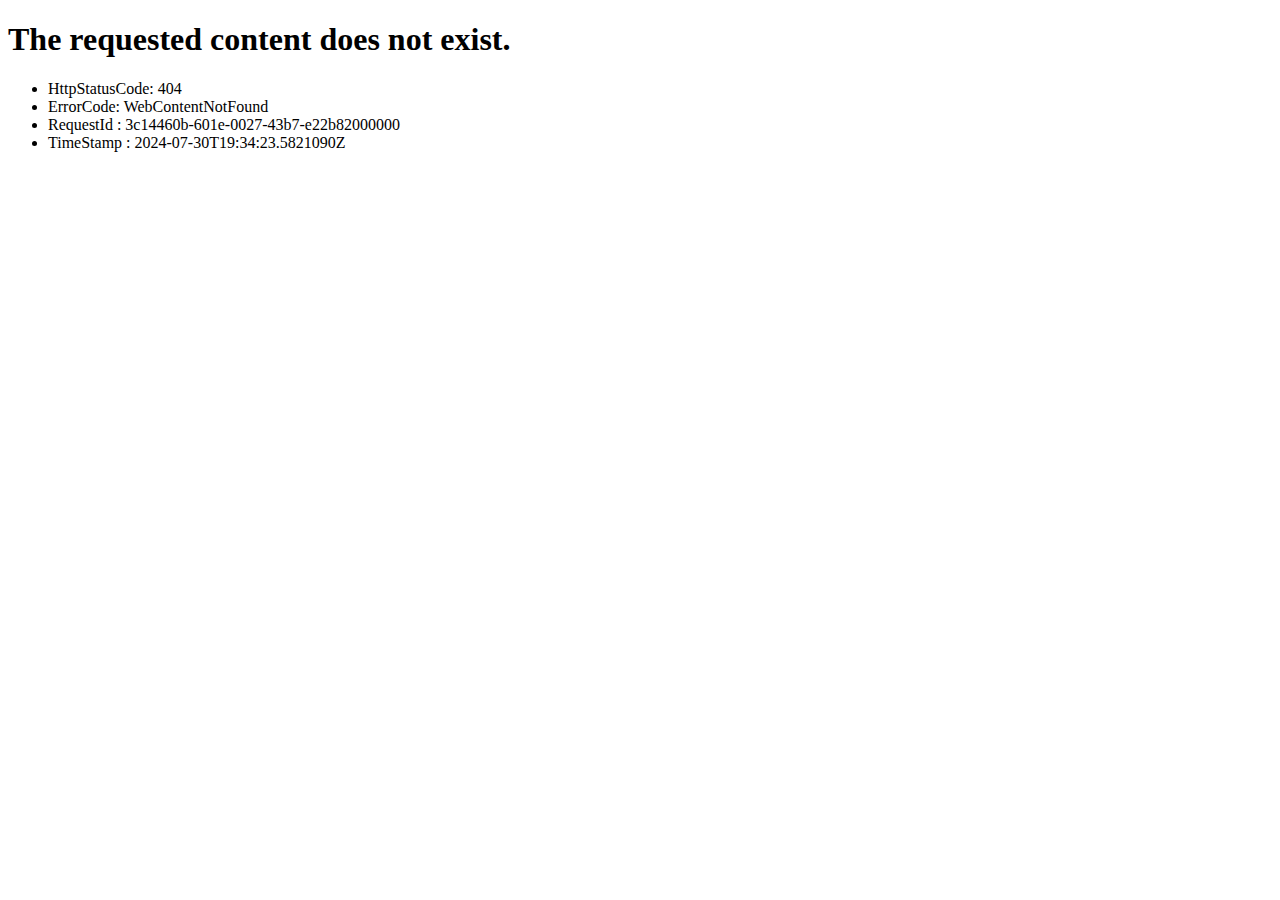
<file: css/images/chat-bg.html>
<!DOCTYPE html><html><head><title>WebContentNotFound</title></head><body><h1>The requested content does not exist.</h1><p><ul><li>HttpStatusCode: 404</li><li>ErrorCode: WebContentNotFound</li><li>RequestId : 3c14460b-601e-0027-43b7-e22b82000000</li><li>TimeStamp : 2024-07-30T19:34:23.5821090Z</li></ul></p></body></html>
</file>
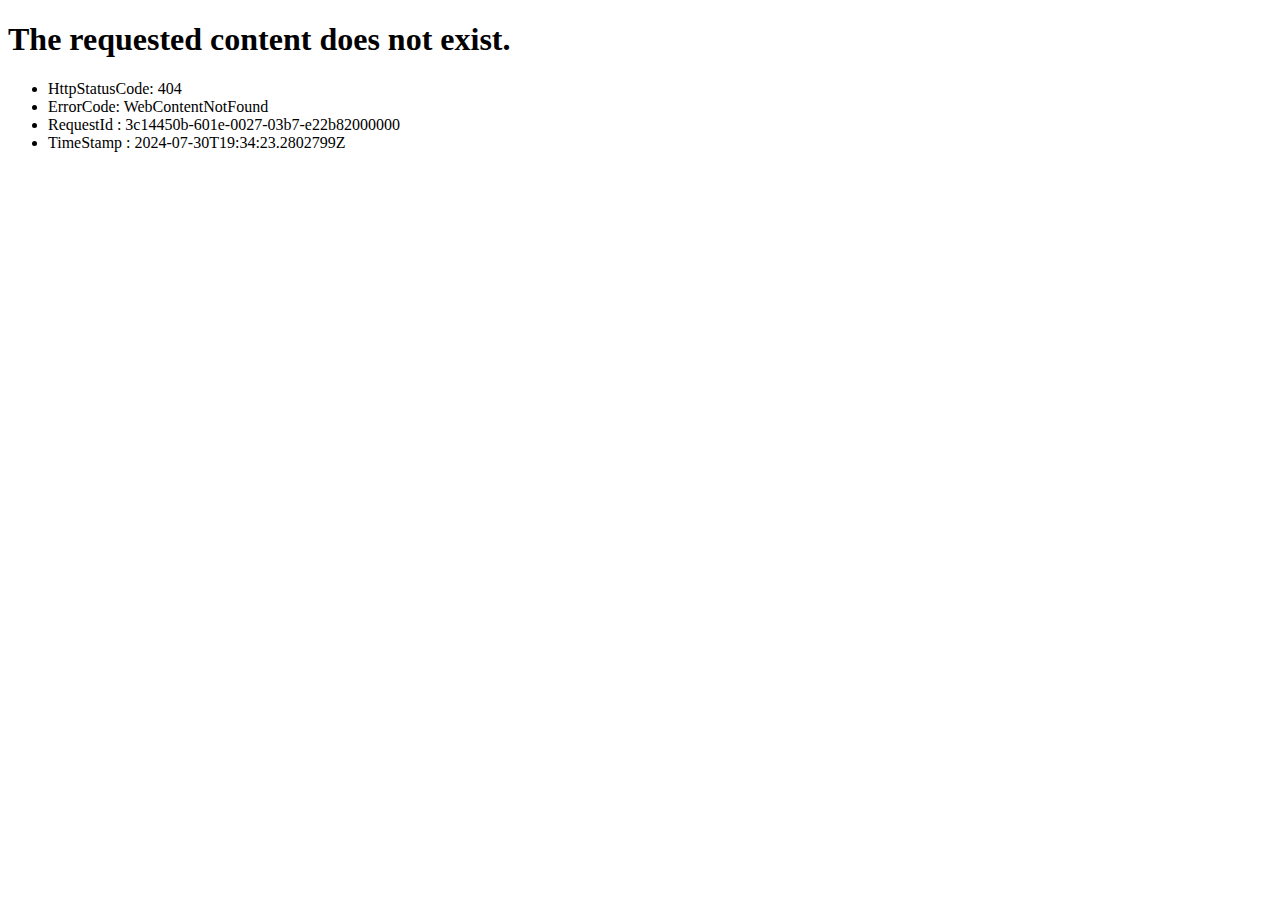
<file: css/img/chat-img.html>
<!DOCTYPE html><html><head><title>WebContentNotFound</title></head><body><h1>The requested content does not exist.</h1><p><ul><li>HttpStatusCode: 404</li><li>ErrorCode: WebContentNotFound</li><li>RequestId : 3c14450b-601e-0027-03b7-e22b82000000</li><li>TimeStamp : 2024-07-30T19:34:23.2802799Z</li></ul></p></body></html>
</file>
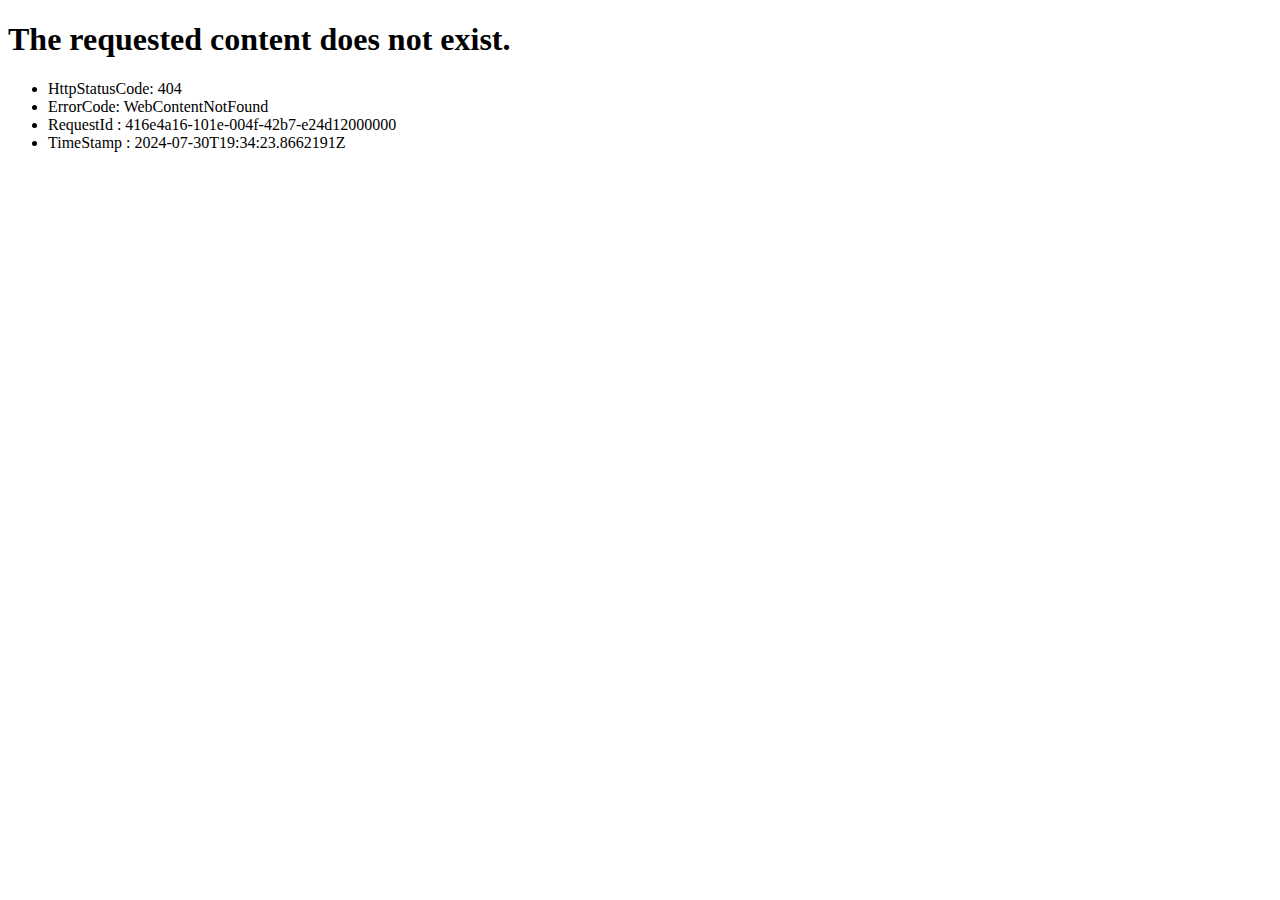
<file: css/img/minus.html>
<!DOCTYPE html><html><head><title>WebContentNotFound</title></head><body><h1>The requested content does not exist.</h1><p><ul><li>HttpStatusCode: 404</li><li>ErrorCode: WebContentNotFound</li><li>RequestId : 416e4a16-101e-004f-42b7-e24d12000000</li><li>TimeStamp : 2024-07-30T19:34:23.8662191Z</li></ul></p></body></html>
</file>
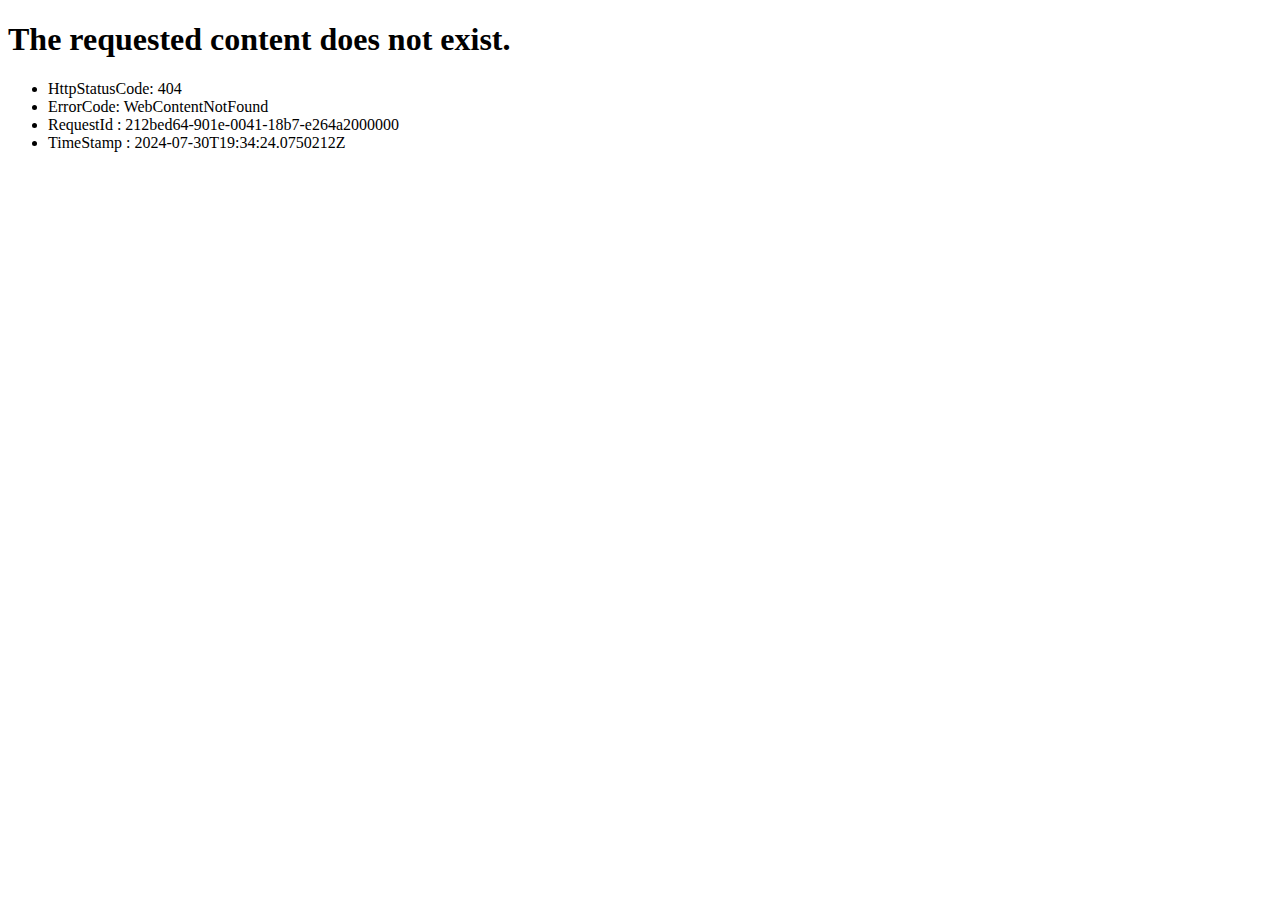
<file: css/img/plus.html>
<!DOCTYPE html><html><head><title>WebContentNotFound</title></head><body><h1>The requested content does not exist.</h1><p><ul><li>HttpStatusCode: 404</li><li>ErrorCode: WebContentNotFound</li><li>RequestId : 212bed64-901e-0041-18b7-e264a2000000</li><li>TimeStamp : 2024-07-30T19:34:24.0750212Z</li></ul></p></body></html>
</file>
<file: index_files/rsmenu-main.css>
/*
Author: Mad rs Themes
Author URI: http://madrsthemes.com
Description: rs Menu is a fully responsive, easy-to-use, highly customized and creative Mega Menu
Version: 1.0.0
*/
/*-----------------------------------------------------------------------------------*/
/*	GLOBAL CSS THAT ARE APPLIED FOR ALL SCREEN SIZES
/*-----------------------------------------------------------------------------------*/
.rs-menu {
   float: left;
   clear: both;
   width: 100%;
   font-size: 0;
   position: relative;
   /*background: #1c1c1c;
   -webkit-box-shadow: 0 2px 5px rgba(0, 0, 0, .2);
   -moz-box-shadow: 0 2px 5px rgba(0, 0, 0, .2);
   box-shadow: 0 2px 5px rgba(0, 0, 0, .2);*/
}

.rs-menu ul,
.rs-menu li,
.rs-menu p,
.rs-menu a,
.rs-menu div,
.rs-menu i {
   border: 0;
   margin: 0;
   padding: 0;
}

.rs-menu li {
   display: block;
   vertical-align: top;
   position: relative;
}

.rs-menu a {
   display: block;
   padding: 16px;
}

.rs-menu .row {
    float: left;
    width: 100%;
    position: relative;
}

/*-----------------------------------------------------------------------------------*/
/*	SUB-MENUS SETTINGS 
/*-----------------------------------------------------------------------------------*/
/* Hide sub-menus */
.rs-menu ul ul {
	position: absolute;
	top: 100%;
	width: 100%;
	display: none;
	background-color: #00a651; 
}
.rs-menu ul ul.visible, .rs-menu ul .rs-mega-menu ul.visible ul.sub-menu {	
	display:block;
   z-index: 17;
}

/* Adjust position of mega-menu */
.rs-menu li:hover > ul.mega-menu > li > ul {
    position:relative;
}

/*-----------------------------------------------------------------------------------*/
/*	SUB-MENUS APPEARANCE 
/*-----------------------------------------------------------------------------------*/
/* Place border bottom */
.rs-menu ul ul li {
    border-bottom:1px solid #0d8547;
}

.rs-menu ul ul li:last-child,
.rs-menu ul ul li.mega-menu-container{
    border-bottom: 0;
}

/* Remove border bottom on last li*/
.rs-menu ul ul li:last-child {
    border-bottom:none;
}

/* Puts shadow on sub-menus */
.rs-menu .sub-menu, .mega-menu {
	-webkit-box-shadow: 0px 4px 13px -3px #232323;
    -moz-box-shadow: 0px 4px 13px -3px #232323;
    -ms-box-shadow: 0px 4px 13px -3px #232323;
    -o-box-shadow: 0px 4px 13px -3px #232323;
    box-shadow: 0px 4px 13px -3px #232323;
}
.mega-rs h2{
	position: absolute;
	bottom: 30px;
	margin: 0 !important;
	padding: 5px 28px;
	left: 25px;
	background: rgba(0,0,0,.8);
	color: #fff;
}
.mega-rs ul li a{
	position: relative;
}
#inner .rs-menu li a {
    color: #000;
}
#inner .rs-menu li li a{
	color: #fff;
}


/*-----------------------------------------------------------------------------------*/
/*  APPEARANCE SETTINGS 
/*-----------------------------------------------------------------------------------*/
.rs-menu a {
    color:#FFF;
	
	/* Remove the blue Webkit background when element is tapped */
	-webkit-tap-highlight-color:rgba(0,0,0,0);
}

.multi ul ul{
	background: transparent !important;
}

.multi ul li a{
	font-weight: 400 !important;
	font-size: 13px !important;
}

.nav-menu > li > a { 
	font-size: 14px;
	text-transform: uppercase;
	font-weight: 500;
	height: 45px;
	line-height: 45px;
}

.rs-menu a {    
	padding: 0px 20px;
}
.inner-page .rs-menu ul.nav-menu > li > a {    
	padding: 0;
}
.inner-page .rs-menu ul.nav-menu > li{
    margin-right: 40px
}
.inner-page .rs-menu ul{
    margin-right: 13px;
}

/* Modifies position of icons on the menu */
.rs-menu li i {
	margin-right:10px;
	font-size:16px;
	/* Make the font smoother for Chrome */
	transform:translate3d(0, 0, 0);    
}

/* Put down arrows */
.nav-menu .rs-mega-menu > a span:after, .nav-menu > .menu-item-has-children > a span:after {
    content:"\f107";
    font-family:FontAwesome;
    float:right;
    margin:2px 0 0 5px;
}

.mega-menu h1, .mega-menu h2, .mega-menu h3 {
	margin-bottom:24px;
}

.nav-menu > li > a {
	/*-webkit-box-shadow: -1px 0 0 0 rgba(0,0,0,.1);
	-moz-box-shadow: -1px 0 0 0 rgba(0,0,0,.1);
	box-shadow: -1px 0 0 0 rgba(0,0,0,.1);*/
}

.nav-menu li .mega-menu li a {    
    padding:0;
	width:auto;
	display:inline-block;
}

/*-----------------------------------------------------------------------------------*/
/*  Typography
/*-----------------------------------------------------------------------------------*/
.rs-menu ul,
.home1 .rs-menu ul,
.home4 .rs-menu ul{
	text-align: left;
}
.rs-menu li {
    font-size:14px;
}

.rs-menu .sub-menu li a {
	padding: 10px 14px;
}

/*.home2 .rs-menu {
	background-color: #111111;
	text-align: left;
	z-index: 11;
	position: absolute;
}*/

/* Sub-menus - font size and text alignment*/
.rs-menu ul ul a {   
    font-size: 15px;	
    text-align: left;
}

.mega-menu p {
	margin:12px 0;
}

.mega-menu li p a {
	font-size:16px;
    font-family: "Open Sans",sans-serif;
}

/*-----------------------------------------------------------------------------------*/
/*  MEGA MENU
/*-----------------------------------------------------------------------------------*/
.nav-menu {
    position:relative;
}

.nav-menu .rs-mega-menu {
    position: relative;
}
.nav-menu .mega-menu {
    left:0;
    width:100%;
	position:absolute;   
}
.nav-menu .mega-menu .mega-menu-container {
	float:left;
	width:100%;
	position:relative;
    padding: 0 6px;
}
.nav-menu .mega-menu .sub-menu {
    display:block;
    position:relative;
	width:auto;
    padding:0;
    min-height:initial;
    box-shadow:none;   
}
.nav-menu .mega-menu .sub-menu a {
	padding:12px;
}
.nav-menu .mega-menu .sub-menu li, .nav-menu .mega-menu .sub-menu a {
    width:100%;
}
/*-----------------------------------------------------------------------------------*/
/*  MEGA MENU - IMAGES
/*-----------------------------------------------------------------------------------*/
.nav-menu .mega-menu li div.mega-menu-img a {
	float:left;
	width:100%;
	min-height:230px;
	padding:12px;
}
/*Hover Effect Images*/
.nav-menu .mega-menu li div.mega-menu-img a:hover img {
    -webkit-transform: scale(1.1);
    -moz-transform: scale(1.1);
    -o-transform: scale(1.1);
    -ms-transform: scale(1.1);
    transform: scale(1.1);
}
.multi .sub-menu li img{
    width: 50px;
    transition: all 0.5s ease 0s;
    border-radius: 100%;
}
.multi .sub-menu li:hover img{
	transform: rotate(100deg);
}
.multi .sub-menu li{
	margin-bottom: 15px;
}
.multi .sub-menu li{
	padding-bottom: 15px;
}
.multi .col-3 .sub-menu li a{
	display: inline;
}
.nav-menu .mega-menu-img h2 {
	font-size:16px;
	margin:12px 0 0 0;
	letter-spacing: 1px;
	text-transform: uppercase;
}
.nav-menu .mega-menu > li .mega-menu-img-meta {
    padding:0;
    width:auto;
    position:relative;
    height:auto;
    overflow:hidden;
    -webkit-backface-visibility:hidden;
}
/*-----------------------------------------------------------------------------------*/
/*  TRANSITIONS AND EFECTS
/*-----------------------------------------------------------------------------------*/
.nav-menu ul {
    -webkit-transition:all .3s ease-in-out;
    -moz-transition:all .3s ease-in-out;
    -ms-transition:all .3s ease-in-out;
    -o-transition:all .3s ease-in-out;
    transition:all .3s ease-in-out
}

.mega-menu-img-meta img {
    -webkit-transition:-webkit-transform .3s ease-in-out;
    -moz-transition:-moz-transform .3s ease-in-out;
    -o-transition:-o-transform .3s ease-in-out;
    -ms-transition:-ms-transform .3s ease-in-out;
    transition:transform .3s ease-in-out
}

/*-----------------------------------------------------------------------------------*/
/*  LINE
/*-----------------------------------------------------------------------------------*/
.rs-menu .line {
	padding-bottom:12px;
	border-bottom:1px solid rgba(0, 0, 0, .05);
	margin-top: 20px;
	text-align: left;
	color: #fff;
	padding-left: 15px;
}

/*-----------------------------------------------------------------------------------*/
/*  RESPONSIVE IMAGES
/*-----------------------------------------------------------------------------------*/
.rs-menu img {
	max-width:100%;	
    height:auto;
    -ms-interpolation-mode:bicubic
}

/*-----------------------------------------------------------------------------------*/
/*  MEDIA QUERIES
/*-----------------------------------------------------------------------------------*/
@media screen and (min-width: 500px) {
	.rs-menu h1 {
		font-size: 3.8rem;
		line-height: 1.2em;
	}

	.rs-menu h2 {
		font-size: 2rem;
		line-height: 1.2em;
	}

	.rs-menu h3 {
		font-size: 3.3rem;
	}

	.rs-menu h4 {
		font-size: 2.8rem;
	}
}

@media screen and (min-width: 992px) {
	.rs-menu {
		/*border:1px solid #000;*/    
		height: auto !important;
	}
	
	.rs-menu h1 {
		font-size: 3.2rem;
		line-height: 1.2em;
	}

	.rs-menu h2 {
		font-size: 2.5rem;
		line-height: 1.2em;
	}

	.rs-menu h3 {
		font-size: 2rem;
	}
	
	.rs-menu h4 {
		font-size: 1rem;
	}
	
	/* Grid */
   .rs-menu .row [class*="col-"] {
      display: block;
      width: 100%;
      min-height: 5px;
      -webkit-box-sizing: border-box;
      -moz-box-sizing: border-box;
      -ms-box-sizing: border-box;
      box-sizing: border-box;
      float: left;
      margin-left: 2.5%;
   }

   .rs-menu .row [class*="col-"]:first-child {
      margin-left: 0 !important;
   }

   .rs-menu .row .col-12 {
      width: 100%;
   }

   .rs-menu .row .col-11 {
      width: 91.45833333333334%;
   }

   .rs-menu .row .col-10 {
      width: 82.91666666666667%;
   }

   .rs-menu .row .col-9 {
      width: 74.375%;
   }

   .rs-menu .row .col-8 {
      width: 65.83333333333334%;
   }

   .rs-menu .row .col-7 {
      width: 57.29166666666667%;
   }

   .rs-menu .row .col-6 {
     width: 48.75%;
   }

   .rs-menu .row .col-5 {
     width: 40.208333333333336%;
   }

   .rs-menu .row .col-4 {
      width: 31.666666666666668%;
   }

   .rs-menu .row .col-3 {
      width: 23.125%;
   }

   .rs-menu .row .col-2 {
      width: 14.583333333333334%;
   }

   .rs-menu .row .col-1 {
      width: 6.041666666666667%;
   }
	/*-----------------------------------------------------------------------------------*/
	/*  RESPONSE MENU
	/*-----------------------------------------------------------------------------------*/
	.rs-menu li {
    	display:inline-block;
	}
	
	.nav-menu .rs-mega-menu {
    	position: static;
	}
	
	.rs-menu ul ul.visible {
		visibility: hidden;
    	opacity:0;
	}
	
	/* Remove arrows if not in mobile */
	.nav-menu .menu-item-has-children > span, .nav-menu .rs-mega-menu > span {
		display:none;
	}
	
	/* Remove Menu Toggle if not in mobile */	
	.rs-menu-toggle {
		display:none;
	}
	
	/* Remove Menu Close if not in mobile */
	.nav-menu div.sub-menu-close {
		display:none;
	}
	/* Show sub-menus in hover */
	.rs-menu li:active > ul, .rs-menu li:focus > ul, .rs-menu li:hover > ul, .rs-menu li:hover > ul.mega-menu > li > ul, .rs-menu li:hover ul.mega-menu .sub-menu {		
		display:block;
		z-index: 17;	
	}
	/* Adjust position the sub-menus in the left */
	.rs-menu ul ul li > ul {
		left:100%;
	}
	/* Adjust position the sub-menus on the top */
	.rs-menu ul ul ul {
		top: 0;
	}	
	.rs-menu ul ul {
		width:auto;
	}
	/* Sub-menus - width */
	.rs-menu ul ul a {
		width:285px;	/* <- Modify for width change */
	}
	.nav-menu .mega-menu li div.mega-menu-img a {	
		width:25%;
	}
    .nav-menu .mega-menu li div.mega-menu-innner .single-magemenu {
        width: 25%;
        float: left;
        padding: 0 12px;
    }
		
}

/*-----------------------------------------------------------------------------------*/
/*  ARROWS FIXES IN IE
/*-----------------------------------------------------------------------------------*/
@media screen and (min-width:0\0) {
	.rs-menu img {
    	width:100%;    	
	}
	
    .nav-menu .menu-item-has-children a, .nav-menu .rs-mega-menu a {
        padding-right:24px
    }
	
    .nav-menu .menu-item-has-children a:after, .nav-menu .rs-mega-menu a:after {
        position:static;
        float:right;
        margin:0 -16px 0 0
    }   
}

@media only screen and (max-width: 991px) {
   .rs-menu .row [class*="col-"] {
       float: left!important;
       width: 100%!important;
       margin-left: 0!important;
       margin-right: 0!important;
    }
   
	.nav-menu > li > a {
		border-bottom:1px solid #131313;
		color: #fff !important;
		text-align: left;
	}
	
	.nav-menu > li:last-child > a {
    	border-bottom:none;
	}
	
	.nav-menu span.rs-menu-parent i { 
		margin:0;
	}
	
	.nav-menu > .menu-item-has-children > span.rs-menu-parent, .nav-menu .rs-mega-menu > span.rs-menu-parent {		
		display: block;
		position: absolute;
		right: 0;
		top: 0;
		padding: 20px;	
		cursor:pointer;
		line-height: 15px;
		background: #181818;
		border-left: 1px solid #131313;		
		/* Remove the blue Webkit background when element is tapped */
		-webkit-tap-highlight-color:rgba(0,0,0,0);    
	}	
	.nav-menu > .menu-item-has-children > span.rs-menu-parent:hover, .nav-menu .rs-mega-menu > span.rs-menu-parent:hover {	
		color: #fff;
	}
	.nav-menu > .menu-item-has-children .sub-menu .menu-item-has-children span.rs-menu-parent {		
		display: block;
		position: absolute;
		right: 0;
		top: 0;
		padding: 20px;	
		cursor:pointer;
		line-height: 15px;
		border-left:1px solid rgba(0, 0, 0, .05);		
		
		/* Remove the blue Webkit background when element is tapped */
		-webkit-tap-highlight-color:rgba(0,0,0,0);    
	}
	/*Options Menu Closed*/
	.nav-menu div.sub-menu-close {
		float:left;
		width:100%;
		padding:16px;
		cursor:pointer;
		background:#f6f3ed;
		
		color:#000;
		font-size:14px;
		text-align:center;		
	}
	.nav-menu div.sub-menu-close i {		
		font-size:16px;
		margin-right: 5px;
	}
	.rs-menu .sub-menu {
		-webkit-box-shadow: 0 0 20px rgba(0,0,0,.15);
		-moz-box-shadow: 0 0 20px rgba(0,0,0,.15);
		-ms-box-shadow:  0 0 20px rgba(0,0,0,.15);
		-o-box-shadow:  0 0 20px rgba(0,0,0,.15);
		box-shadow:  0 0 20px rgba(0,0,0,.15);
	}
	.rs-menu-close {
    	height: 0;		
    	overflow: hidden!important;
	}
	/*Menu Toggle Appearance*/
	.rs-menu-toggle {      
		padding: 14.5px;
		display: block;
		background: #eb8a2b;
		border-left: 1px solid #eb8a2b;
		position: relative;
		cursor:pointer;		
		color: #eee;
		font-size: 15px;
		text-transform: uppercase;
		
		-webkit-tap-highlight-color:rgba(0,0,0,0);
	}
	.rs-menu-toggle i {
		margin-right:10px; 
	}
	
}

@media only screen and (max-width: 1080px) {	
	.nav-menu > li > a i {
		display:none;
	}
}

@media only screen and (min-width: 992px) {
	.instructor-home .rs-menu > ul > li > a{
		padding: 0;
		height: 80px;
		line-height: 80px;
		padding-right: 20px;
	}
	.instructor-home .searce-box a{
		padding-left: 0;
	}
	
}
</file>
<file: index_files/rsmenu-transitions.css>
/*
Theme Name: rs Menu
Description: rs Menu is a fully responsive, easy-to-use, highly customized and creative Mega Menu
Author: Rs Themes
*/

/************************************************
	Transitions
************************************************/
@media screen and (min-width: 992px) {
	.rs-menu ul ul {
		opacity: 0;
		display: block;
		visibility: hidden;	
		transform: translateY(10px);
	}

	.rs-menu li:active > ul, 
	.rs-menu li:focus > ul, 
	.rs-menu li:hover > ul, 
	.rs-menu li:hover > ul.mega-menu > li > ul, 
	.rs-menu li:hover ul.mega-menu .sub-menu {    
		 opacity: 1;
		 visibility:visible;		
		 transform: translateY(0px);
	}	
}
</file>
<file: index_files/style.css>
@charset "utf-8";
/*-----------------------
    Animation
-------------------------*/
[class*='rs-animation-'] {
  -webkit-animation-duration: 0.5s;
  animation-duration: 0.5s;
  -webkit-animation-timing-function: ease-out;
  animation-timing-function: ease-out;
  -webkit-animation-fill-mode: both;
  animation-fill-mode: both;
}
.rs-animation-fade {
  -webkit-animation-name: rs-fade;
  animation-name: rs-fade;
  -webkit-animation-duration: 0.8s;
  animation-duration: 0.8s;
  -webkit-animation-timing-function: linear !important;
  animation-timing-function: linear !important;
}
.rs-animation-slide-top {
  -webkit-animation-name: rs-fade-top;
  animation-name: rs-fade-top;
}
.rs-animation-slide-bottom {
  -webkit-animation-name: rs-fade-bottom;
  animation-name: rs-fade-bottom;
}
.rs-animation-slide-left {
  -webkit-animation-name: rs-fade-left;
  animation-name: rs-fade-left;
}
.rs-animation-slide-right {
  -webkit-animation-name: rs-fade-right;
  animation-name: rs-fade-right;
}
.rs-animation-scale-up {
  -webkit-animation-name: rs-animation-scale-up;
  animation-name: rs-animation-scale-up;
}
.rs-animation-scale-down {
  -webkit-animation-name: rs-animation-scale-down;
  animation-name: rs-animation-scale-down;
}
.rs-animation-shake {
  -webkit-animation-name: rs-shake;
  animation-name: rs-shake;
}
.rs-animation-rotate {
  -webkit-animation-name: rs-rotate;
  animation-name: rs-rotate;
}
.rs-animation-scale {
  -webkit-animation-name: rs-scale;
  animation-name: rs-scale;
}
.rs-animation-hover:not(:hover),
.rs-animation-hover:not(:hover) [class*='rs-animation-'] {
  -webkit-animation-name: none;
  animation-name: none;
}
.rs-animation-reverse {
  -webkit-animation-direction: reverse;
  animation-direction: reverse;
  -webkit-animation-timing-function: ease-in;
  animation-timing-function: ease-in;
}
.rs-image-effect-shine {
  position: relative;
  overflow: hidden;
}
.rs-image-effect-shine::before {
  position: absolute;
  top: 0;
  left: -75%;
  z-index: 2;
  display: block;
  content: '';
  width: 50%;
  height: 100%;
  background: -webkit-linear-gradient(left, rgba(255, 255, 255, 0) 0%, rgba(255, 255, 255, 0.3) 100%);
  background: linear-gradient(to right, rgba(255, 255, 255, 0) 0%, rgba(255, 255, 255, 0.3) 100%);
  -webkit-transform: skewX(-25deg);
  transform: skewX(-25deg);
}
.rs-image-effect-shine:hover::before {
  -webkit-animation: img-shine 1s;
  animation: img-shine 1s;
}
@-webkit-keyframes img-shine {
  100% {
    left: 125%;
  }
}
@keyframes img-shine {
  100% {
    left: 125%;
  }
}
/*-------------------------
    Fade
---------------------------*/
@-webkit-keyframes rs-fade {
  0% {
    opacity: 0;
  }
  100% {
    opacity: 1;
  }
}
@keyframes rs-fade {
  0% {
    opacity: 0;
  }
  100% {
    opacity: 1;
  }
}
/*---------------------------
    Fade Top
------------------------------*/
@-webkit-keyframes rs-fade-top {
  0% {
    opacity: 0;
    -webkit-transform: translateY(-60%);
  }
  100% {
    opacity: 1;
    -webkit-transform: translateY(0);
  }
}
@keyframes rs-fade-top {
  0% {
    opacity: 0;
    transform: translateY(-60%);
  }
  100% {
    opacity: 1;
    transform: translateY(0);
  }
}
/*---------------------------
    Fade Bottom
------------------------------*/
@-webkit-keyframes rs-fade-bottom {
  0% {
    opacity: 0;
    -webkit-transform: translateY(60%);
  }
  100% {
    opacity: 1;
    -webkit-transform: translateY(0);
  }
}
@keyframes rs-fade-bottom {
  0% {
    opacity: 0;
    transform: translateY(60%);
  }
  100% {
    opacity: 1;
    transform: translateY(0);
  }
}
/*---------------------------
    Fade Left
------------------------------*/
@-webkit-keyframes rs-fade-left {
  0% {
    opacity: 0;
    -webkit-transform: translateX(-60%);
  }
  100% {
    opacity: 1;
    -webkit-transform: translateX(0);
  }
}
@keyframes rs-fade-left {
  0% {
    opacity: 0;
    transform: translateX(-60%);
  }
  100% {
    opacity: 1;
    transform: translateX(0);
  }
}
/*---------------------------
    Fade Right
------------------------------*/
@-webkit-keyframes rs-fade-right {
  0% {
    opacity: 0;
    -webkit-transform: translateX(60%);
  }
  100% {
    opacity: 1;
    -webkit-transform: translateX(0);
  }
}
@keyframes rs-fade-right {
  0% {
    opacity: 0;
    transform: translateX(60%);
  }
  100% {
    opacity: 1;
    transform: translateX(0);
  }
}
/*------------------------------
   Scale Up
--------------------------------*/
@-webkit-keyframes rs-animation-scale-up {
  0% {
    opacity: 0;
    -webkit-transform: scale(0.2);
  }
  100% {
    opacity: 1;
    -webkit-transform: scale(1);
  }
}
@keyframes rs-animation-scale-up {
  0% {
    opacity: 0;
    transform: scale(0.2);
  }
  100% {
    opacity: 1;
    transform: scale(1);
  }
}
/*---------------------------
    Scale Down
------------------------------*/
@-webkit-keyframes rs-animation-scale-down {
  0% {
    opacity: 0;
    -webkit-transform: scale(1.6);
  }
  100% {
    opacity: 1;
    -webkit-transform: scale(1);
  }
}
@keyframes rs-animation-scale-down {
  0% {
    opacity: 0;
    transform: scale(1.6);
  }
  100% {
    opacity: 1;
    transform: scale(1);
  }
}
/*---------------------------
    Rotate
------------------------------*/
@-webkit-keyframes rs-rotate {
  0% {
    -webkit-transform: rotate(280deg);
  }
  100% {
    -webkit-transform: rotate(360deg);
  }
}
@keyframes rs-rotate {
  0% {
    transform: rotate(280deg);
  }
  100% {
    transform: rotate(360deg);
  }
}
/*---------------------------
    Shake
------------------------------*/
@-webkit-keyframes rs-shake {
  0%,
  100% {
    -webkit-transform: translateX(0);
  }
  10% {
    -webkit-transform: translateX(-9px);
  }
  20% {
    -webkit-transform: translateX(8px);
  }
  30% {
    -webkit-transform: translateX(-7px);
  }
  40% {
    -webkit-transform: translateX(6px);
  }
  50% {
    -webkit-transform: translateX(-5px);
  }
  60% {
    -webkit-transform: translateX(4px);
  }
  70% {
    -webkit-transform: translateX(-3px);
  }
  80% {
    -webkit-transform: translateX(2px);
  }
  90% {
    -webkit-transform: translateX(-1px);
  }
}
@keyframes rs-shake {
  0%,
  100% {
    transform: translateX(0);
  }
  10% {
    transform: translateX(-9px);
  }
  20% {
    transform: translateX(8px);
  }
  30% {
    transform: translateX(-7px);
  }
  40% {
    transform: translateX(6px);
  }
  50% {
    transform: translateX(-5px);
  }
  60% {
    transform: translateX(4px);
  }
  70% {
    transform: translateX(-3px);
  }
  80% {
    transform: translateX(2px);
  }
  90% {
    transform: translateX(-1px);
  }
}
/*-------------------
    Scale
---------------------*/
@-webkit-keyframes rs-scale {
  0% {
    -webkit-transform: scale(1.2);
  }
  100% {
    -webkit-transform: scale(1);
  }
}
@keyframes rs-scale {
  0% {
    transform: scale(1.2);
  }
  100% {
    transform: scale(1);
  }
}
/* -----------------------------------
    01. General CSS
-------------------------------------*/
html,
body {
  font-size: 13px;
  color: #000000;
  font-family: "Open Sans",sans-serif, arial;
  vertical-align: baseline;
  line-height: 26px;
  font-weight: 400;
  overflow-x: hidden;
  background:#f4f6fa;
}
img {
  max-width: 100%;
  height: auto;
}
p {
  margin: 0 0 26px;
}
h1,
h2,
h3,
h4,
h5,
h6 {
  font-family: "Open Sans",sans-serif, arial;
  color: #212121;
  margin: 0 0 26px;
  font-weight: 700;
}
h1 {
  font-size: 36px;
}
h2 {
  font-size: 30px;
}
h3 {
  font-size: 24px;
}
h4 {
  font-size: 20px;
}
h5 {
  font-size: 16px;
}
h6 {
  font-size: 14px;
}
a {
  color: #084298;
  transition: all 0.3s ease 0s;
  text-decoration: none;
  outline: none;
}
a:active, a:hover {
  text-decoration: underline;
  outline: 0 none;
  color: #0e456e;
}
ul {
  list-style: outside none none;
  margin: 0;
  padding: 0;
}
.clear {
  clear: both;
}
.sec-spacer {
  padding: 100px 0;
}
.sec-color {
  background-color: #f9f9f9;
}
.drak-color {
  background-color: #252525;
}
.gray-color {
  background-color: #f0f0f0;
}
.primary-color {
  color: #eb8a2b;
}
.primary-bg {
  background: #eb8a2b;
}
.sec-black {
  background: #212121;
}
.bg-fixed {
  background-attachment: fixed;
  background-repeat: no-repeat;
}
/*-- Readon Button Css --*/
/* ------------------------------------
    02. Global Class
---------------------------------------*/
.drak-color .owl-nav .owl-prev,
.drak-color .owl-nav .owl-next,
.drak-color .sec-title h3 {
  color: #ffffff;
}
.sec-title2 h2 {
  font-size: 30px;
  text-transform: uppercase;
  color: #212121;
  font-weight: 700;
  line-height: 40px;
  margin: 0;
}
.sec-title2 span {
  display: block;
  font-size: 18px;
  line-height: 34px;
  color: #eb8a2b;
  font-weight: 600;
}
.sec-title {
  position: relative;
  margin-bottom: 50px;
  padding-bottom: 20px;
}
.sec-title h2 {
  font-size: 30px;
  line-height: 24px;
  margin-bottom: 15px;
  text-transform: uppercase;
}
.sec-title:after {
  content: "";
  position: absolute;
  left: 0;
  bottom: 0;
  height: 3px;
  width: 100px;
  background: #eb8a2b;
}
.sec-title.text-center:after {
  left: 50%;
  -webkit-transform: translateX(-50%);
  transform: translateX(-50%);
}
.sec-title.text-right:after {
  left: auto;
  right: 0;
}
.sec-title.text-right .view-more {
  right: auto;
  left: 0;
}
.sec-title p {
  margin-bottom: 0;
  font-size: 16px;
}
.sec-title .view-more {
  position: absolute;
  right: 0;
}
.sec-title .view-more a {
  font-weight: 600;
  font-size: 15px;
}
.sec-title.white-text h2 {
  color: #ffffff;
}
.sec-title.white-text p {
  color: rgba(255, 255, 255, 0.6);
}
.home5 .sec-title h2 {
  color: #92278f;
}
.home5 .sec-title:after {
  background: #92278f;
}
.home5 .sec-title.white-text p {
  color: #ffffff;
}
.sec-title-2 {
  position: relative;
}
.sec-title-2 h2 {
  position: relative;
  font-size: 30px;
  line-height: 24px;
  margin-bottom: 25px;
  padding-bottom: 26px;
  text-transform: uppercase;
}
.sec-title-2 h2:after {
  content: "";
  position: absolute;
  left: 0;
  bottom: 0;
  height: 3px;
  width: 100px;
  background: #eb8a2b;
}
.sec-title-2 .view-more {
  position: absolute;
  right: 0;
  bottom: 0;
}
.sec-title-2 .view-more a {
  font-weight: 700;
  font-size: 14px;
}
.sec-title-2.text-center h2:after {
  left: 50%;
  -webkit-transform: translateX(-50%);
  transform: translateX(-50%);
}
.sec-title-2.text-right h2:after {
  left: auto;
  right: 0;
}
.sec-title-2.text-right .view-more {
  right: auto;
  left: 0;
}
.sec-title-2 p {
  margin-bottom: 0;
  font-size: 16px;
}
.primary-btn {
  display: inline-block;
  height: 40px;
  line-height: 35px;
  text-align: center;
  min-width: 136px;
  padding: 0 20px;
  border: 2px solid #eb8a2b;
  color: #212121;
  transition: all 0.3s ease 0s;
  font-weight: 600;
}
.primary-btn:hover {
  background: #eb8a2b;
  color: #ffffff;
}
.readon {
  position: relative;
  display: inline-block;
  padding: 12px 20px;
  line-height: normal;
  background: #eb8a2b;
  color: #fff;
  transition: all 0.3s ease 0s;
  border-radius: 2px;
}
.readon:hover,
.readon:focus {
  background: #e41f05;
  color: rgba(255, 255, 255, 0.8);
}
.readon.border {
  background: transparent;
  border: 1px solid #eb8a2b;
  color: #eb8a2b;
}
.readon.border:hover {
  color: #fff;
  background: #eb8a2b;
}
.readon.border.white {
  border-color: #fff;
  color: #fff;
}
.readon.border.white:hover {
  color: #eb8a2b;
  background: #fff;
}
/*overly border*/
.overly-border::before,
.overly-border::after {
  position: absolute;
  top: 20px;
  right: 20px;
  bottom: 20px;
  left: 20px;
  content: '';
  opacity: 0;
  -webkit-transition: opacity 0.35s, -webkit-transform 0.35s;
  transition: opacity 0.35s, transform 0.35s;
  z-index: 1;
}
.blue-bg {
  position: relative;
}
.blue-bg .blue-overlay {
  position: absolute;
  top: 0;
  left: 0;
  width: 100%;
  height: 100%;
  background: rgba(0, 188, 212, 0.9);
}
.about-img .overly-border::before,
.about-img .overly-border::after {
  top: 50px;
  right: 50px;
  bottom: 50px;
  left: 50px;
}
.overly-border::before {
  border-top: 5px solid #eb8a2b;
  border-bottom: 5px solid #eb8a2b;
  -webkit-transform: scale(0, 1);
  transform: scale(0, 1);
}
.rs-blog .blog-item.slick-current .team-content {
  opacity: 1;
  top: 0;
}
.overly-border::after {
  border-right: 5px solid #eb8a2b;
  border-left: 5px solid #eb8a2b;
  -webkit-transform: scale(1, 0);
  transform: scale(1, 0);
}
.single-member-area figure .overly-border:before,
.single-member-area figure .overly-border:after,
.rs-blog .blog-item.slick-current .overly-border:before,
.rs-blog .blog-item.slick-current .overly-border:after,
.single-member-area:hover .overly-border:before,
.single-member-area:hover .overly-border:after,
.team-content:hover .overly-border:before,
.team-content:hover .overly-border:after,
.blog-content:hover .overly-border:before,
.blog-content:hover .overly-border:after,
.project-content:hover .overly-border:before,
.project-content:hover .overly-border:after,
.about-img:hover .overly-border:before,
.about-img:hover .overly-border:after {
  opacity: 1;
  -webkit-transform: scale(1);
  transform: scale(1);
}
.right_menu_togle .search-wrap button {
  color: #eb8a2b;
}
.padding-0 {
  padding: 0 !important;
}
.pt-45 {
  padding-top: 45px !important;
}
.pt-70 {
  padding-top: 70px !important;
}
.pt-50 {
  padding-top: 50px !important;
}
.pt-80 {
  padding-top: 80px !important;
}
.pt-100 {
  padding-top: 100px !important;
}
.pb-40 {
  padding-bottom: 40px !important;
}
.pb-45 {
  padding-bottom: 45px !important;
}
.pb-70 {
  padding-bottom: 70px !important;
}
.pb-80 {
  padding-bottom: 80px !important;
}
.pb-170 {
  padding-bottom: 170px !important;
}
.mt-5 {
  margin-top: 5px !important;
}
.mt-15 {
  margin-top: 15px !important;
}
.sparator-15 {
  height: 15px;
  clear: both;
}
.ml-15 {
  margin-left: 15px !important;
}
.mt-30 {
  margin-top: 30px !important;
}
.mt-45 {
  margin-top: 45px !important;
}
.mt-50 {
  margin-top: 50px !important;
}
.mt-70 {
  margin-top: 70px !important;
}
.mt-80 {
  margin-top: 80px !important;
}
.mt-100 {
  margin-top: 100px !important;
}
.mb-0 {
  margin-bottom: 0px !important;
}
.mb-30 {
  margin-bottom: 30px !important;
}
.mb-45 {
  margin-bottom: 45px !important;
}
.mb-50 {
  margin-bottom: 50px !important;
}
.mb-70 {
  margin-bottom: 70px !important;
}
.mb-100 {
  margin-bottom: 100px !important;
}
.mr-25 {
  margin-right: 25px !important;
}
.mr-30 {
  margin-right: 30px !important;
}
.margin-remove {
  margin: 0 !important;
}
.display-table {
  display: table;
  height: 100%;
  width: 100%;
}
.display-table-cell {
  display: table-cell;
  vertical-align: middle;
}
.white-color {
  color: #fff !important;
}
.rs-vertical-middle .logo-area {
  line-height: 95px;
}
.rs-vertical-middle {
  display: -ms-flexbox;
  display: -webkit-flex;
  display: flex;
  -ms-flex-wrap: wrap;
  -webkit-flex-wrap: wrap;
  flex-wrap: wrap;
  -ms-flex-align: center;
  -webkit-align-items: center;
  align-items: center;
}
.rs-vertical-bottom {
  display: -ms-flexbox;
  display: -webkit-flex;
  display: flex;
  -ms-flex-wrap: wrap;
  -webkit-flex-wrap: wrap;
  flex-wrap: wrap;
  -ms-flex-align: flex-end;
  -webkit-align-items: flex-end;
  align-items: flex-end;
}
/* -. Owl Carousel -*/
.owl-controls .owl-nav > div {
  position: absolute;
  top: 50%;
  width: 42px;
  height: 42px;
  line-height: 42px;
  text-align: center;
  background-color: #444;
  color: #fff;
  transform: translateY(-50%);
  font-size: 22px;
  border-radius: 50%;
  opacity: 0;
  -webkit-transition: all 0.3s ease 0s;
  transition: all 0.3s ease 0s;
}
.owl-controls .owl-nav > div:hover {
  background-color: #eb8a2b;
}
.owl-controls .owl-nav .owl-prev {
  left: -60px;
}
.owl-controls .owl-nav .owl-next {
  right: -60px;
}
.rs-carousel:hover .owl-controls .owl-nav > div {
  opacity: 1;
}
.rs-navigation-2 {
  padding-bottom: 80px;
}
.rs-navigation-2 .owl-controls .owl-nav {
  position: absolute;
  bottom: 0;
  left: 50%;
  transform: translateX(-50%);
}
.rs-navigation-2 .owl-controls .owl-nav > div {
  position: initial;
  display: inline-block;
  transform: none;
  opacity: 1 !important;
}
.rs-navigation-2 .owl-controls .owl-nav .owl-next {
  margin-left: 12px;
}
.rs-navigation-2 .owl-stage-outer {
  padding-bottom: 0 !important;
}
/* ------------------------------------
    03. Header Section  
---------------------------------------*/
.rs-toolbar {
  padding: 4px 0 5px;
  background-color: #111111;
}
.rs-toolbar .rs-toolbar-left .welcome-message {
  font-size: 14px;
}
.rs-toolbar .rs-toolbar-left .welcome-message i {
  color: #eb8a2b;
  margin-right: 8px;
}
.rs-toolbar .rs-toolbar-left .welcome-message span {
  color: #ffffff;
}
.rs-toolbar .rs-toolbar-right {
  text-align: right;
}
.rs-toolbar .rs-toolbar-right .toolbar-share-icon {
  display: inline-block;
  margin-right: 30px;
}
.rs-toolbar .rs-toolbar-right .toolbar-share-icon ul li {
  display: inline-block;
}
.rs-toolbar .rs-toolbar-right .toolbar-share-icon ul li + li {
  margin-left: 8px;
}
.rs-toolbar .rs-toolbar-right .toolbar-share-icon ul li a {
  font-size: 14px;
  color: #888888;
}
.rs-toolbar .rs-toolbar-right .toolbar-share-icon ul li a:hover,
.rs-toolbar .rs-toolbar-right .toolbar-share-icon ul li a:active,
.rs-toolbar .rs-toolbar-right .toolbar-share-icon ul li a:focus {
  color: #ffffff;
}
.rs-toolbar .rs-toolbar-right .apply-btn {
  font-weight: 500;
  font-size: 14px;
}
/* ------------------------------------
    02. Header Start
---------------------------------------*/
.rs-header .rs-header-top {
  padding: 8px 0 8px;
}
.rs-header .rs-header-top .header-contact .widget-text {
  position: relative;
  padding-left: 55px;
}
.rs-header .rs-header-top .header-contact .widget-text i {
  position: absolute;
  border-radius: 2px;
  text-align: center;
  left: 0;
  line-height: 40px;
  color: #eb8a2b;
  font-size: 35px;
  -webkit-transition: all .3s ease;
  transition: all .3s ease;
  font-weight: 700;
}
.rs-header .rs-header-top .header-contact .widget-text .info-text a {
  color: #505050;
  font-weight: 400;
  font-size: 16px;
}
.rs-header .rs-header-top .header-contact .widget-text .info-text a:hover {
  color: #eb8a2b;
}
.rs-header .rs-header-top .header-contact .widget-text .info-text span {
  display: block;
  font-weight: 700;
  color: #101010;
  line-height: 18px;
}
.rs-header .rs-menu-toggle {
  color: #fff !important;
}
.rs-header .rs-menu-toggle:hover {
  color: #eb8a2b !important;
}
.rs-header .menu-area .rs-menu li.current_page_item > a,
.rs-header-2 .menu-area .rs-menu li.current_page_item > a,
.rs-header-3 .menu-area .rs-menu li.current_page_item > a,
.rs-header-4 .menu-area .rs-menu li.current_page_item > a,
.rs-header .menu-area .rs-menu li.current-menu-item > a,
.rs-header-2 .menu-area .rs-menu li.current-menu-item > a,
.rs-header-3 .menu-area .rs-menu li.current-menu-item > a,
.rs-header-4 .menu-area .rs-menu li.current-menu-item > a,
.rs-header .menu-area .rs-menu li.active > a,
.rs-header-2 .menu-area .rs-menu li.active > a,
.rs-header-3 .menu-area .rs-menu li.active > a,
.rs-header-4 .menu-area .rs-menu li.active > a,
.rs-header .menu-area .rs-menu li a:hover,
.rs-header-2 .menu-area .rs-menu li a:hover,
.rs-header-3 .menu-area .rs-menu li a:hover,
.rs-header-4 .menu-area .rs-menu li a:hover {
  color: #FFF !important;
  background: #00a651;
}
.rs-header-2 {
  position: absolute;
  width: 100%;
  z-index: 999;
}
.rs-header-2 .menu-area {
  padding: 30px 0;
}
.rs-header-2 .menu-area .rs-menu .nav-menu {
  text-align: right;
}
.rs-header-2 .menu-area .rs-menu .nav-menu > li > a {
  color: #ffffff;
}
.rs-header-2 .menu-area .rs-menu .nav-menu > li > a:hover {
  color: #eb8a2b;
}
@-moz-document url-prefix() {
  .home2 .right-bar-icon .nav-expander {
    position: relative;
    top: -1px;
  }
}
/* ----- Menu -------*/
.nav-menu > li > a {
  font-weight: 500;
  font-size: 15px;
}
.inner-page .searce-box {
  position: absolute;
  top: 0;
  right: 16px;
  top: 15px;
}
.inner-page .searce-box a.rs-search i {
  color: #eb8a2b;
}
#rs-header.rs-transfarent-header-style {
  position: absolute;
  width: 100%;
  z-index: 999;
}
#rs-header.rs-transfarent-header-style .logo-area {
  padding-top: 0;
}
#rs-header.rs-transfarent-header-style .menu-sticky.sticky {
  background: #212121;
  padding-top: 10px;
  padding-bottom: 10px;
}
#rs-header.rs-transfarent-header-style .menu-area {
  background: transparent;
}
#rs-header.rs-transfarent-header-style .menu-area .rs-menu .nav-menu > li > a {
  color: #ffffff;
}
#rs-header.rs-transfarent-header-style .rs-right-btn-inner {
  position: relative;
}
#rs-header.rs-transfarent-header-style .rs-right-btn-inner .searce-box {
  position: absolute;
  top: 0;
  right: 90%;
  top: 7px;
}
#rs-header.rs-transfarent-header-style .rs-right-btn-inner .searce-box .rs-search i {
  color: #eb8a2b;
}
#rs-header.rs-transfarent-header-style .rs-right-btn-inner .apply-box {
  margin-left: 35px;
}
#rs-header.rs-transfarent-header-style .rs-right-btn-inner .apply-box a {
  padding: 0 28px;
  border-radius: 35px;
  line-height: 40px;
  height: auto;
  color: #ffffff;
  background: #eb8a2b;
  display: inline-block;
  text-align: center;
  font-size: 14px;
  text-transform: uppercase;
  font-weight: 500;
}
#rs-header.rs-transfarent-header-style .rs-right-btn-inner .apply-box a:hover {
  color: #ffffff;
  background: #e41f05;
}
.instructor-home .rs-header .logo-area {
  padding-top: 23px;
}
.instructor-home .rs-header .main-menu .rs-menu ul {
  text-align: right;
  margin-right: 110px;
}
.instructor-home .rs-header .main-menu .rs-menu > ul > li > a {
  color: #505050;
}
.instructor-home .rs-header .main-menu .rs-menu ul li a:hover,
.instructor-home .rs-header .main-menu .rs-menu ul li.active a,
.instructor-home .rs-header .main-menu .rs-menu ul li.current-menu-item > a {
  color: #eb8a2b !important;
}
.instructor-home .rs-header .main-menu .nav-expander {
  font-size: 20px;
  -webkit-transition: all 0.4s ease;
  -ms-transition: all 0.4s ease;
  transition: all 0.4s ease;
  display: block;
  color: #92278f;
  position: absolute;
  right: 15px;
  top: 26px;
}
.instructor-home .rs-header .main-menu .nav-expander:hover {
  transform: scale(1.1);
  color: #eb8a2b;
}
.instructor-home .rs-header .sticky {
  background: #fff;
}
.instructor-home .rs-header .apply-box {
  position: absolute;
  right: 0;
  min-width: 130px;
  text-align: center;
  line-height: 46px;
  background: #eb8a2b;
  margin-top: 17px;
  border-radius: 30px;
  transition: 0.4s;
}
.instructor-home .rs-header .apply-box:hover {
  background: #e41f05;
}
.instructor-home .rs-header .apply-box a {
  color: #fff;
  display: block;
  text-transform: uppercase;
}
.instructor-home .searce-box {
  padding-top: 28px;
}
.instructor-home .searce-box i {
  color: #eb8a2b;
}
.university-home .menu-area {
  padding: 16px 0;
}

/* ------------------------------------
    34. ScrollUp
---------------------------------------*/
#scrollUp {
  text-align: center;
  bottom: 40px;
  cursor: pointer;
  display: none;
  position: fixed;
  right: 40px;
  z-index: 999;
}
#scrollUp i {
  background-color: #eb8a2b;
  height: 40px;
  font-size: 24px;
  width: 42px;
  color: #ffffff;
  line-height: 36px;
  transition: all 0.3s ease 0s;
  margin-left: 2px;
}
#scrollUp i:hover {
  background-color: #e41f05;
  color: rgba(255, 255, 255, 0.7);
}

/*-------------------------
    36.Preloader css
---------------------------*/
.book_preload {
  position: fixed;
  width: 100%;
  height: 100%;
  background: #eb8a2b;
  z-index: 999999;
}
.book {
  top: 50%;
  left: 0;
  -webkit-transform: translateY(-50%);
  transform: translateY(-50%);
  position: relative;
  margin: 0 auto;
  border: 5px solid #ecf0f1;
  width: 100px;
  height: 60px;
}
.book__page {
  position: absolute;
  left: 50%;
  top: -5px;
  margin: 0 auto;
  border-top: 5px solid #ecf0f1;
  border-bottom: 5px solid #ecf0f1;
  border-right: 5px solid #ecf0f1;
  background: #e41f05;
  width: 50px;
  height: 60px;
  -webkit-transform-origin: 0% 50%;
  transform-origin: 0% 50%;
  -webkit-animation: flip 1.2s infinite linear;
  animation: flip 1.2s infinite linear;
  -webkit-animation-fill-mode: forwards;
  animation-fill-mode: forwards;
}
.book__page:nth-child(1) {
  z-index: -1;
  -webkit-animation-delay: 1.4s;
  animation-delay: 1.4s;
}
.book__page:nth-child(2) {
  z-index: -2;
  -webkit-animation-delay: 2.8s;
  animation-delay: 2.8s;
}
.book__page:nth-child(3) {
  z-index: -3;
  -webkit-animation-delay: 4.2s;
  animation-delay: 4.2s;
}
@-webkit-keyframes flip {
  0% {
    -webkit-transform: perspective(600px) rotateY(0deg);
    transform: perspective(600px) rotateY(0deg);
  }
  20% {
    background: #eb8a2b;
  }
  29.9% {
    background: #eb8a2b;
  }
  30% {
    -webkit-transform: perspective(200px) rotateY(-90deg);
    transform: perspective(200px) rotateY(-90deg);
    background: #e41f05;
  }
  54.999% {
    opacity: 1;
  }
  55% {
    opacity: 0;
  }
  60% {
    -webkit-transform: perspective(200px) rotateY(-180deg);
    transform: perspective(200px) rotateY(-180deg);
    background: #e41f05;
  }
  100% {
    -webkit-transform: perspective(200px) rotateY(-180deg);
    transform: perspective(200px) rotateY(-180deg);
    background: #e41f05;
  }
}
@keyframes flip {
  0% {
    -webkit-transform: perspective(600px) rotateY(0deg);
    transform: perspective(600px) rotateY(0deg);
  }
  20% {
    background: #eb8a2b;
  }
  29.9% {
    background: #eb8a2b;
  }
  30% {
    -webkit-transform: perspective(200px) rotateY(-90deg);
    transform: perspective(200px) rotateY(-90deg);
    background: #e41f05;
  }
  54.999% {
    opacity: 1;
  }
  55% {
    opacity: 0;
  }
  60% {
    -webkit-transform: perspective(200px) rotateY(-180deg);
    transform: perspective(200px) rotateY(-180deg);
    background: #e41f05;
  }
  100% {
    -webkit-transform: perspective(200px) rotateY(-180deg);
    transform: perspective(200px) rotateY(-180deg);
    background: #e41f05;
  }
}
/* ------------------------------------
    37. Rs Footer
---------------------------------------*/
.rs-footer {
  color: #e8e8e8; 
  background: #0c0c0c;
}
.rs-footer .footer-title {
  margin-bottom: 20px;
  padding-bottom: 5px;
  color: #ffffff;
  font-size: 16px;
  position: relative;
  font-weight: 600;
}
.rs-footer .footer-title:after {
  content: '';
  position: absolute;
  left: 0;
  bottom: -5px;
  height: 1px;
  width: 50px;
  background-color: #eb8a2b;
}
.rs-footer .container {
  position: relative;
}
.rs-footer .footer-contact-desc {
  margin: 0;
  background: #222;
  text-align: center;
  padding: 35px;
  position: absolute;
  left: 0;
  right: 0;
  margin: -100px auto 0;
  z-index: 111;
  border-radius: 30px;
  box-shadow: 0 0 20px rgba(0, 0, 0, 0.7);
}
.rs-footer .footer-contact-desc div[class*="col-"] + div[class*="col-"] .contact-inner {
  border-left: 1px solid #e2e2e2;
}
.rs-footer .footer-contact-desc div[class*="col-"] + div[class*="col-"] .contact-inner:before,
.rs-footer .footer-contact-desc div[class*="col-"] + div[class*="col-"] .contact-inner:after {
  content: '';
  position: absolute;
  height: calc(100% - 40px);
  width: 1px;
  background-color: #e2e2e2;
  top: 50%;
  transform: translateY(-50%);
}
.rs-footer .footer-contact-desc div[class*="col-"] + div[class*="col-"] .contact-inner:before {
  left: 3px;
}
.rs-footer .footer-contact-desc div[class*="col-"] + div[class*="col-"] .contact-inner:after {
  left: -5px;
}
.rs-footer .footer-contact-desc .contact-inner {
  position: relative;
}
.rs-footer .footer-contact-desc .contact-inner i {
  font-size: 28px;
  margin-bottom: 12px;
  color: #eb8a2b;
}
.rs-footer .footer-contact-desc .contact-inner .contact-title {
  margin-bottom: 10px;
  color: #ffffff;
  font-size: 20px;
}
.rs-footer .footer-contact-desc .contact-inner .contact-desc {
  color: rgba(255, 255, 255, 0.7);
  margin-bottom: 0;
  font-size: 15px;
}
.rs-footer .footer-top {
  padding-top: 50px;
}
.rs-footer .footer-top .recent-post-widget .post-item {
  display: -ms-flexbox;
  display: -webkit-flex;
  display: flex;
  -ms-flex-align: center;
  -webkit-align-items: center;
  align-items: center;
  -webkit-transition: all 0.4s ease 0s;
  transition: all 0.4s ease 0s;
}
.rs-footer .footer-top .recent-post-widget .post-item .post-date {
  width: 70px;
  height: 65px;
  flex: 0 0 70px;
  text-align: center;
  float: left;
  background-color: #eb8a2b;
  color: #ffffff;
  margin-right: 15px;
  -webkit-transition: all 0.4s ease 0s;
  transition: all 0.4s ease 0s;
}
.rs-footer .footer-top .recent-post-widget .post-item .post-date span {
  display: block;
}
.rs-footer .footer-top .recent-post-widget .post-item .post-date span:first-child {
  margin-top: 10px;
}
.rs-footer .footer-top .recent-post-widget .post-item .post-date span:last-child {
  font-size: 15px;
}
.rs-footer .footer-top .recent-post-widget .post-item .post-title {
  font-size: 15px;
  line-height: 24px;
  margin-bottom: 0;
  font-weight: 400;
}
.rs-footer .footer-top .recent-post-widget .post-item .post-title a {
  font-family: 'Montserrat', sans-serif;
  color: #e8e8e8;
}
.rs-footer .footer-top .recent-post-widget .post-item .post-title a:hover,
.rs-footer .footer-top .recent-post-widget .post-item .post-title a:focus {
  color: #bbbbbb;
}
.rs-footer .footer-top .recent-post-widget .post-item .post-category {
  font-size: 15px;
}
.rs-footer .footer-top .recent-post-widget .post-item .post-item {
  margin-top: 18px;
  padding-top: 18px;
  border-top: 1px solid rgba(102, 102, 102, 0.5);
}
.rs-footer .footer-top .sitemap-widget li {
  width: 100%;
  float: left;
  line-height: 33px;
}
.rs-footer .footer-top .sitemap-widget li a {
  color: #e8e8e8;
  display: inline-block;
  position: relative;
}
.rs-footer .footer-top .sitemap-widget li a:hover,
.rs-footer .footer-top .sitemap-widget li a:focus {
  color: #eb8a2b;
}
.rs-footer .footer-top .sitemap-widget li a i {
  padding-right: 10px;
}
.rs-footer .footer-top .flickr-feed li {
  display: inline-block;
  margin: 2px 3px;
  overflow: hidden;
  position: relative;
  width: 76px;
}
.rs-footer .footer-top .flickr-feed li img {
  -webkit-transition: .3s ease all;
  transition: .3s ease all;
}
.rs-footer .footer-top .flickr-feed li:hover img {
  opacity: 0.7;
}
.rs-footer .footer-top .news-form {
  position: relative;
}
.rs-footer .footer-top .news-form input {
  background: rgba(0, 0, 0, 0);
  border: 1px solid #eb8a2b;
  color: #ffffff;
  height: 50px;
  outline: 0 none;
  padding: 5px 15px;
  width: 100%;
}
.rs-footer .footer-top .news-form button {
  background: #eb8a2b;
  border: none;
  color: #ffffff;
  font-size: 18px;
  height: 100%;
  position: absolute;
  right: 0;
  top: 0;
  width: 60px;
  transition: all 0.3s ease 0s;
  cursor: pointer;
}
.rs-footer .footer-top .news-form button:hover {
  background: #e41f05;
}
.rs-footer .footer-top .about-widget img {
  margin-bottom: 25px;
}
.rs-footer .footer-share {
  text-align: center;
  margin-top: 50px;
}
.rs-footer .footer-share ul li {
  display: inline-block;
}
.rs-footer .footer-share ul li a {
  font-size: 13px;
  display: block;
  width: 42px;
  height: 42px;
  border-radius: 50%;
  line-height: 44px;
  text-align: center;
  color: #fff;
  transition: all .3s ease 0s;
  background: rgba(255, 255, 255, 0.15);
}
.rs-footer .footer-share ul li a:hover {
  background-color: #eb8a2b;
  color: #ffffff;
}
.rs-footer .footer-share ul li + li {
  margin-left: 5px;
}
.rs-footer .footer-bottom {
    text-align: center;
    border-top: 1px solid rgb(163 163 163 / 15%);
    padding: 18px 0;
    margin-top: 35px;
    background: #2a2a2a;
}
.rs-footer .footer-bottom .copyright p {
  opacity: 0.95;
  margin-bottom: 0;
  font-size: 15px;
}
.rs-footer.rs-footer-style8 .footer-top .recent-post-widget .post-item {
  padding-bottom: 15px;
  padding-top: 15px;
  border-bottom: 1px solid rgba(255, 255, 255, 0.15);
}
.rs-footer.rs-footer-style8 .footer-top .recent-post-widget .post-item:last-child {
  border: none;
}
.rs-footer.rs-footer-style8 .footer-top .recent-post-widget .post-item .post-date {
  width: 70px;
  height: 65px;
  flex: 0 0 70px;
  text-align: center;
  color: #fff;
  margin-right: 15px;
  transition: all .3s ease 0s;
  background: #eb8a2b !important;
  line-height: 27px;
}
.rs-footer.rs-footer-style8 .footer-top .recent-post-widget .post-item .post-date span {
  display: block;
}
.rs-footer.rs-footer-style8 .footer-top .recent-post-widget .post-item .post-date span:first-child {
  margin-top: 10px;
}
.rs-footer.rs-footer-style8 .footer-top .recent-post-widget .post-item .post-date span:last-child {
  font-size: 15px;
}
.rs-footer.rs-footer-style8 .footer-top .recent-post-widget .post-item .post-title {
  font-size: 15px;
  line-height: 24px;
  margin-bottom: 0;
  font-weight: 400;
}
.rs-footer.rs-footer-style8 .footer-top .recent-post-widget .post-item .post-title a {
  font-family: 'Montserrat', sans-serif;
  color: #ffffff;
}
.rs-footer.rs-footer-style8 .footer-top .recent-post-widget .post-item .post-title a:hover,
.rs-footer.rs-footer-style8 .footer-top .recent-post-widget .post-item .post-title a:focus {
  color: #eb8a2b !important;
}
.rs-footer.rs-footer-style8 .footer-top .form-inner {
  position: relative;
  max-width: 280px;
}
.rs-footer.rs-footer-style8 .footer-top .form-inner:before {
  content: "\f1d9";
  font-family: FontAwesome;
  font-style: normal;
  font-weight: 400;
  text-decoration: inherit;
  position: absolute;
  right: 30px;
  top: 10px;
  color: #fff;
  pointer-events: none;
  z-index: 11;
  font-size: 20px;
}
.rs-footer.rs-footer-style8 .footer-top .form-inner input[type=email] {
  font-size: 14px;
  padding: 12px 0 12px 16px;
  border: none;
  border-radius: 25px!important;
  height: 46px;
  position: relative;
  display: block;
  line-height: 1.428571429;
  color: #555;
  background-color: #fff;
  outline: 0;
  width: 100%;
}
.rs-footer.rs-footer-style8 .footer-top .form-inner input[type=submit] {
  position: absolute;
  border-radius: 25px;
  top: 2px;
  right: 2px;
  background: #eb8a2b;
  color: #fff;
  padding: 10px 16px;
  border: 0;
  transition: .2s;
  font-size: 0;
  height: 42px;
  width: 74px;
  min-width: auto!important;
}
.rs-footer.rs-footer-style7 {
  position: relative;
  background: #f2f2f2;
}
.rs-footer.rs-footer-style7 .footer-top {
  padding-top: 70px !important;
}
.rs-footer.rs-footer-style7 .footer-top .footer-title {
  color: #212121;
}
.rs-footer.rs-footer-style7 .footer-top .footer-title:after {
  content: '';
  position: absolute;
  left: 0;
  bottom: -5px;
  height: 1px;
  width: 50px;
  background: #eb8a2b;
}
.rs-footer.rs-footer-style7 .footer-top .recent-post-widget .post-item {
  padding-bottom: 15px;
  padding-top: 15px;
  border-bottom: 1px solid #e9e2e2;
}
.rs-footer.rs-footer-style7 .footer-top .recent-post-widget .post-item:last-child {
  border: none;
}
.rs-footer.rs-footer-style7 .footer-top .recent-post-widget .post-item .post-date {
  width: 70px;
  height: 65px;
  flex: 0 0 70px;
  text-align: center;
  color: #fff;
  margin-right: 15px;
  transition: all .3s ease 0s;
  background: #eb8a2b !important;
  line-height: 27px;
}
.rs-footer.rs-footer-style7 .footer-top .recent-post-widget .post-item .post-date span {
  display: block;
}
.rs-footer.rs-footer-style7 .footer-top .recent-post-widget .post-item .post-date span:first-child {
  margin-top: 10px;
}
.rs-footer.rs-footer-style7 .footer-top .recent-post-widget .post-item .post-date span:last-child {
  font-size: 15px;
}
.rs-footer.rs-footer-style7 .footer-top .recent-post-widget .post-item .post-title {
  font-size: 15px;
  line-height: 24px;
  margin-bottom: 0;
  font-weight: 400;
}
.rs-footer.rs-footer-style7 .footer-top .recent-post-widget .post-item .post-title a {
  font-family: 'Montserrat', sans-serif;
  color: #505050;
}
.rs-footer.rs-footer-style7 .footer-top .recent-post-widget .post-item .post-title a:hover,
.rs-footer.rs-footer-style7 .footer-top .recent-post-widget .post-item .post-title a:focus {
  color: #eb8a2b !important;
}
.rs-footer.rs-footer-style7 .footer-top .sitemap-widget li {
  width: 50%;
  float: left;
  line-height: 33px;
}
.rs-footer.rs-footer-style7 .footer-top .sitemap-widget li a {
  color: #505050;
  display: inline-block;
  position: relative;
}
.rs-footer.rs-footer-style7 .footer-top .sitemap-widget li a:hover,
.rs-footer.rs-footer-style7 .footer-top .sitemap-widget li a:focus {
  color: #eb8a2b !important;
}
.rs-footer.rs-footer-style7 .footer-top .sitemap-widget li a i {
  padding-right: 10px;
}
.rs-footer.rs-footer-style7 .footer-top .flickr-feed li {
  display: inline-block;
  margin: 2px 3px;
  overflow: hidden;
  position: relative;
  width: 76px;
}
.rs-footer.rs-footer-style7 .footer-top .flickr-feed li img {
  -webkit-transition: .3s ease all;
  transition: .3s ease all;
}
.rs-footer.rs-footer-style7 .footer-top .flickr-feed li:hover img {
  opacity: 0.7;
}
.rs-footer.rs-footer-style7 .footer-top .form-inner {
  position: relative;
  max-width: 280px;
}
.rs-footer.rs-footer-style7 .footer-top .form-inner:before {
  content: "\f1d9";
  font-family: FontAwesome;
  font-style: normal;
  font-weight: 400;
  text-decoration: inherit;
  position: absolute;
  right: 30px;
  top: 10px;
  color: #fff;
  pointer-events: none;
  z-index: 11;
  font-size: 20px;
}
.rs-footer.rs-footer-style7 .footer-top .form-inner input[type=email] {
  font-size: 14px;
  padding: 12px 0 12px 16px;
  border: none;
  border-radius: 25px!important;
  height: 46px;
  position: relative;
  display: block;
  line-height: 1.428571429;
  color: #555;
  background-color: #fff;
  outline: 0;
  width: 100%;
}
.rs-footer.rs-footer-style7 .footer-top .form-inner input[type=submit] {
  position: absolute;
  border-radius: 25px;
  top: 2px;
  right: 2px;
  background: #eb8a2b;
  color: #fff;
  padding: 10px 16px;
  border: 0;
  transition: .2s;
  font-size: 0;
  height: 42px;
  width: 74px;
  min-width: auto!important;
}
.rs-footer.rs-footer-style7 .footer-top .about-widget img {
  margin-bottom: 25px;
}
.rs-footer.rs-footer-style7 .footer-share {
  text-align: center;
  margin-top: 50px;
}
.rs-footer.rs-footer-style7 .footer-share ul li {
  display: inline-block;
}
.rs-footer.rs-footer-style7 .footer-share ul li a {
  background: none !important;
  color: #212121 !important;
}
.rs-footer.rs-footer-style7 .footer-share ul li a:hover {
  color: #eb8a2b !important;
}
.rs-footer.rs-footer-style7 .footer-share ul li li {
  margin-left: 5px;
}
.rs-footer.rs-footer-style7:before {
  background: #f2f2f2;
  transform: skewY(175deg);
  content: "";
  height: 100%;
  right: 0;
  position: absolute;
  top: -100px;
  width: 100%;
  z-index: -1;
}
.rs-footer.rs-footer-style7 .footer-contact-desc {
  padding-top: 0;
  border-bottom: 1px solid #e9e2e2;
  transform: translateY(0);
  position: static;
  border-radius: 0;
  box-shadow: none;
  margin: -100px auto 0;
  background: none;
}
.rs-footer.rs-footer-style7 .footer-contact-desc .contact-inner i:before {
  color: #eb8a2b;
}
.rs-footer.rs-footer-style7 .footer-contact-desc .contact-inner .contact-title {
  color: #212121;
}
.rs-footer.rs-footer-style7 .footer-contact-desc .contact-inner .contact-desc {
  color: #505050;
}
.rs-footer.rs-footer-style7 .footer-contact-desc div[class*="col-"] + div[class*="col-"] .contact-inner {
  border-left: 1px solid #e2e2e2;
}
.rs-footer.rs-footer-style7 .footer-contact-desc div[class*="col-"] + div[class*="col-"] .contact-inner:before,
.rs-footer.rs-footer-style7 .footer-contact-desc div[class*="col-"] + div[class*="col-"] .contact-inner:after {
  content: '';
  position: absolute;
  height: calc(100% - 40px);
  width: 1px;
  background-color: #e2e2e2;
  top: 50%;
  transform: translateY(-50%);
}
.rs-footer.rs-footer-style7 .footer-contact-desc div[class*="col-"] + div[class*="col-"] .contact-inner:before {
  left: 3px;
}
.rs-footer.rs-footer-style7 .footer-contact-desc div[class*="col-"] + div[class*="col-"] .contact-inner:after {
  left: -5px;
}
.copyright_style7 {
  text-align: center;
  border-top: 1px solid #e9e2e2 !important;
  padding: 18px 0;
  margin-top: 35px;
  background: none !important;
}
.copyright_style7 .copyright p {
  opacity: 0.95;
  margin-bottom: 0;
  font-size: 15px;
}
.copyright_style7 .copyright p a {
  color: #eb8a2b;
}
.copyright_style7 .copyright p a:hover {
  color: #212121;
}
.rs-footer-2 .footer-share {
  margin-top: 20px;
}
@-webkit-keyframes rs-animation-scale-up {
  0% {
    opacity: 0;
    -webkit-transform: scale(0.2);
  }
  100% {
    opacity: 1;
    -webkit-transform: scale(1);
  }
}
@keyframes rs-animation-scale-up {
  0% {
    opacity: 0;
    transform: scale(0.2);
  }
  100% {
    opacity: 1;
    transform: scale(1);
  }
}
@media only screen and (max-width: 991px) {
  .instructor-home .rs-menu-toggle {
    color: #212121 !important;
  }
  .instructor-home .rs-menu-toggle i {
    color: #eb8a2b;
  }
}
/*---------------------
    Pulse Animation
---------------------*/
@keyframes pulse-border {
  0% {
    transform: translateX(-50%) translateY(-50%) translateZ(0) scale(1);
    opacity: 1;
  }
  100% {
    transform: translateX(-50%) translateY(-50%) translateZ(0) scale(1.5);
    opacity: 0;
  }
}
/*------------------------------
    Swing Animation
------------------------------*/
@keyframes swing-anim {
  from {
    transform: rotate(60deg);
    -webkit-transform: rotate(60deg);
  }
  to {
    transform: rotate(-60deg);
    -webkit-transform: rotate(-60deg);
  }
}
@-webkit-keyframes swing-anim {
  from {
    transform: rotate(60deg);
    -webkit-transform: rotate(60deg);
  }
  to {
    transform: rotate(-60deg);
    -webkit-transform: rotate(-60deg);
  }
}
@keyframes swing-anim2 {
  from {
    transform: rotate(40deg);
    -webkit-transform: rotate(40deg);
  }
  to {
    transform: rotate(-40deg);
    -webkit-transform: rotate(-40deg);
  }
}
@-webkit-keyframes swing-anim2 {
  from {
    transform: rotate(40deg);
    -webkit-transform: rotate(40deg);
  }
  to {
    transform: rotate(-40deg);
    -webkit-transform: rotate(-40deg);
  }
}
/*custom css */
.navbar-light .navbar-nav .nav-link {
    color: #000;
    font-weight: 500;
    font-size: 12px; 
}
.custom-top-nav {
    z-index: 9;
    background: #e9e9e9;
    border-bottom: 1px solid #d1d1d1;
}
.custom-top-nav ul li {line-height:15px;}
.top-nav-left-custom li a {
    display: inline-block;
}
.nav-main-custom {
	background:#eb8a2b;
}
.head-text1 {
	font-size:18px;
}
.head-text2{
    font-size: 20px;
    font-weight: 600;
}
.top-nav-left-custom .border-right {
    border-right: 1px solid #a1a1a1!important;
}
.nav-menu > li:hover {background:#00a651}
.main-menu .nav-menu > li a:hover{background:#008340 !important}
.card {
    background-color: #fbfcfd;
    box-shadow: 0px 0px 25px #163d8d26;
    border: none;
}
.nav-tabs .nav-item.show .nav-link, .nav-tabs .nav-link.active {
    color: #ffffff;
    background-color: #eb8a2b;
    border-color: #dee2e6 #dee2e6 #fff;
    padding: 10px 25px;
}
.nav-tabs .nav-link {
    padding: 10px 25px;
    background: #ffffff;
    margin-right: 3px;
    color: #000;
    font-size: 14px;
	font-weight:600;
    box-shadow: 0px 0px 25px #163d8d1c;
}
.tab-content {
    /*border-left: solid 1px #dee2e6;
    border-right: solid 1px #dee2e6;
    border-bottom: solid 1px #dee2e6;*/
    border-bottom-left-radius: 5px;
    border-bottom-right-radius: 5px;
}
.ovrflw .news-eve-scroll {
	height: 380px;
	overflow:auto;
}
.ovrflw .news-eve-scroll::-webkit-scrollbar {
	width: 5px;
	height: 8px;
	background-color: #b7e0e5;
}
.ovrflw .news-eve-scroll::-webkit-scrollbar-thumb {
	background: #00a651;
}
.news-eve-scroll ul {
    padding: 0;
    margin: 0;
    list-style: none;
}
.news-eve-scroll ul li a {
    border-bottom: dotted 1px #ccc;
    padding: 5px 0;
    color: #084298;
    text-decoration: none;
    display: block;
}
.news-eve-scroll ul li a:hover{
    color: #002e71;
    text-decoration: underline;
}
/*silk slider css */
.slick-slide {
    margin: 0px 20px;
}

.slick-slide img {
    width: 100%;
}

.slick-slider
{
    position: relative;
    display: block;
    box-sizing: border-box;
    -webkit-user-select: none;
    -moz-user-select: none;
    -ms-user-select: none;
            user-select: none;
    -webkit-touch-callout: none;
    -khtml-user-select: none;
    -ms-touch-action: pan-y;
        touch-action: pan-y;
    -webkit-tap-highlight-color: transparent;
}

.slick-list
{
    position: relative;
    display: block;
    overflow: hidden;
    margin: 0;
    padding: 0;
}
.slick-list:focus
{
    outline: none;
}
.slick-list.dragging
{
    cursor: pointer;
    cursor: hand;
}

.slick-slider .slick-track,
.slick-slider .slick-list
{
    -webkit-transform: translate3d(0, 0, 0);
       -moz-transform: translate3d(0, 0, 0);
        -ms-transform: translate3d(0, 0, 0);
         -o-transform: translate3d(0, 0, 0);
            transform: translate3d(0, 0, 0);
}

.slick-track
{
    position: relative;
    top: 0;
    left: 0;
    display: block;
}
.slick-track:before,
.slick-track:after
{
    display: table;
    content: '';
}
.slick-track:after
{
    clear: both;
}
.slick-loading .slick-track
{
    visibility: hidden;
}

.slick-slide
{
    display: none;
    float: left;
    height: 100%;
    min-height: 1px;
}
[dir='rtl'] .slick-slide
{
    float: right;
}
.slick-slide img
{
    display: block;
}
.slick-slide.slick-loading img
{
    display: none;
}
.slick-slide.dragging img
{
    pointer-events: none;
}
.slick-initialized .slick-slide
{
    display: block;
}
.slick-loading .slick-slide
{
    visibility: hidden;
}
.slick-vertical .slick-slide
{
    display: block;
    height: auto;
    border: 1px solid transparent;
}
.slick-arrow.slick-hidden {
    display: none;
}
.box-shadow-1 {
    box-shadow: 0 16px 32px 0 rgba(7, 28, 31, 0.1);
}
.ltn__feature-item {
    transition: .3s;
    position: relative;
}
.ltn__feature-item-6 {
    border: 1px solid #f6f6f6;
    margin-bottom: 30px;
    padding: 15px 25px 15px;
    min-height: 180px;
    min-width: 227px;
}
.ltn__feature-item-6::before {
    position: absolute;
    content: "";
    left: 0;
    bottom: 0;
    width: 0%;
    height: 4px;
    background-color: var(--ltn__secondary-color);
    transition: all 0.5s ease 0s;
    opacity: 0;
    visibility: hidden;
}
.ltn__feature-item-6 .ltn__feature-icon {
    color: #ff5a3c;
}
.ltn__feature-icon {
    margin-bottom: 0;
    font-size: 60px;
    line-height: 1;
    text-align: center;
}
.ltn__feature-item-6.active::before, .ltn__feature-item-6:hover::before {
    width: 100%;
    opacity: 1;
    visibility: visible;
}
.ltn__feature-item-6::before {
    position: absolute;
    content: "";
    left: 0;
    bottom: 0;
    width: 0%;
    height: 4px;
    background-color: #ff7f00;
    -webkit-transition: all 0.5s ease 0s;
    -o-transition: all 0.5s ease 0s;
    transition: all 0.5s ease 0s;
    opacity: 0;
    visibility: hidden;
}
.ltn__feature-info h3 {
    font-size: 14px;
    text-align: center;
    font-weight:600;
    color:#000;
    line-height:25px;
	margin-bottom:0;
}
img.img-responsive.repon {
    width: 200px;
    height: 100px;
    margin:0 auto;
}
img.img-responsive.repon1 {
    width: 60px;
    height: auto;
}
/* Grow Shadow */
.hvr-grow-shadow {
  display: inline-block;
  vertical-align: middle;
  -webkit-transform: perspective(1px) translateZ(0);
  transform: perspective(1px) translateZ(0);
  box-shadow: 0 0 1px rgba(0, 0, 0, 0);
  -webkit-transition-duration: 0.3s;
  transition-duration: 0.3s;
  -webkit-transition-property: box-shadow, transform;
  transition-property: box-shadow, transform;
}
.hvr-grow-shadow:hover, .hvr-grow-shadow:focus, .hvr-grow-shadow:active {
  /*box-shadow: 0 10px 10px -10px rgba(0, 0, 0, 0.5);*/
  -webkit-transform: scale(1.1);
  transform: scale(1.1);
}
.card-header h1 {font-size:17px;}

/*chat bot css */
#chatbotdiv {
            display: none;
        } 
        .chatbtndiv-main {
            position: absolute;
            bottom: 0;
            right: 0;
        }
        .livechat-close-main {
            position: fixed;
            right: 8px;
            bottom: 8px;
            z-index: 111;
        } 
        .livechat-close-btn {
            font-size: 20px;
            color: #f36b61;
            position: absolute;
            right: 12px;
            top: 22px;
        } 
        .livechat-close {
            background: url('img/chat-img.html') no-repeat scroll 0 0 !important;
            width: 340px;
            height: 143px;
            cursor: pointer;
        } 
.livechat {
	/*background: #0000009e;*/
	/* width: 100%; */
	/* height: 100%; */
	
	/*position: absolute;
	left: 0;
	top: 0;*/
} 
.chat_live_main {
     position: fixed; 
    /*position: absolute;*/
    right: 20px;
    bottom: 20px;
    z-index: 99;
    width: 390px;
    /* height: 486px; */
    height: auto;
}
.botchat{width:200px;}
        .need-assistance-head {
            text-align: right;
        } 
        .livechat_inside {
            box-shadow: 0 0px 18px 0px #3028416b;
            background: #fff;
            border-radius: 20px; 
            height:100%;
        } 
        .chatheader { 
            color: #fff;
            padding: 25px 56px 50px;
            border-top-left-radius: 20px;
            border-top-right-radius: 20px;
            font-size: 13px;
            position: relative;
            background: url(images/chat-bg.html);
            background-size: cover;
        } 
        .chatbtn {
            display: inline-block;
            position: absolute;
            right: 35px;
            top: 16px;
            z-index: 25;
        } 
        .chatbtn input#minus {
                background: url(img/minus.html) no-repeat scroll 0 0 !important;
                border: 0;
                text-align: right;
                font-size: 0;
                width: 22px;
                height: 22px;
            } 
            .chatbtn input#plus {
                background: url(img/plus.html) no-repeat scroll 0 0;
                border: 0;
                text-align: right;
                font-size: 0;
                width: 22px;
                height: 22px;
            } 
        .chatbtn-close {
            display: inline-block;
            position: absolute;
            right: 10px;
            top: 17px;
            z-index: 25;
        } 
        .chat-circle-icon {
            position: absolute;
            top: 23px;
            left: 24px;
            /*background: linear-gradient(202deg, #302841 0%, #007bed 100%);
            background: #af1537;*/
            width: 80px;
            height: 80px;
            border-radius: 50%;
            /*border: solid 5px #fff;*/
            text-align: center;
            z-index: 50;
        } 
        .chat-circle-icon img {
                width: 50px;
                margin-top: 0px;
            } 
        .chat-body {
            border-bottom-left-radius: 20px;
            padding: 20px;
            background: #fff;
            border-bottom-right-radius: 20px;
        }  
        .chat-robot {
            position: fixed;
            right: 0;
            bottom: 0;
        }
        .chatheader .headerchat {
            padding-left: 50px;
        }
        .chatheader .headerchat p {
            font-size: 13px;
        }
        .need-assistance-head h4 {
                bottom: -25px;
                position: absolute;
                right: 75px;
                font-size: 14px;
                color: #ffae00;
                padding: 16px;
                text-align: center;
                z-index: -1;
        }
        .need-assistance-head h4 span {
            color:#00ccd9; 
            text-decoration: none;
            font-weight: 600;
            font-size: 16px;
        }
        .need-assistance-head h4 a {
            color: #ffae00;
        }
        .we-reply {
            bottom: 38%;
            position: absolute;
            z-index: 50;
            font-size: 16px;
            left: 32%;
            opacity: 0.8;
        }
        .we-reply span {
            font-size: 8px;
            margin-right: 6px;
            color: lawngreen;
        }
        @keyframes move_wave {
            0% {
                transform: translateX(0) translateZ(0) scaleY(1)
            }
            50% {
                transform: translateX(-25%) translateZ(0) scaleY(0.55)
            }
            100% {
                transform: translateX(-50%) translateZ(0) scaleY(1)
            }
        }
    .waveWrapper {
        overflow: hidden;
        position: absolute;
        left: 0;
        right: 0;
        bottom: 0;
        top: -2px;
        margin: auto;
        border-top-left-radius: 20px;
        border-top-right-radius: 20px;
    }
    .waveWrapperInner {
        position: absolute;
        width: 100%;
        overflow: hidden;
        height: 100%;
        bottom: -1px;
        background-image: linear-gradient(to top, #86377b 20%, #27273c 80%);
    }
    .bgTop {
        z-index: 15;
        opacity: 0.5;
    }
    .bgMiddle {
        z-index: 10;
        opacity: 0.75;
    }
    .bgBottom {
        z-index: 5;
    }
    .wave {
        position: absolute;
        left: 0;
        width: 200%;
        height: 100%;
        background-repeat: repeat no-repeat;
        background-position: 0 bottom;
        transform-origin: center bottom;
    }
    .waveTop {
        background-size: 75% 46px;
    }
    .waveAnimation .waveTop {
      animation: move-wave 3s;
       -webkit-animation: move-wave 3s;
       -webkit-animation-delay: 1s;
       animation-delay: 1s;
    }
    .waveMiddle {
        background-size: 67% 60px;
    }
    .waveAnimation .waveMiddle {
        animation: move_wave 10s linear infinite;
    }
    .waveBottom {
        background-size: 50% 50px;
    }
    .waveAnimation .waveBottom {
        animation: move_wave 15s linear infinite;
    }
    .position {
        position: relative;
        z-index: 50;
    }

    @media (max-width: 769px) and (min-width: 280px) {
        .chat_live_main {
            width: 89%;
        }
        .need-assistance-head h4 {
            position: fixed;
            right: 14px;
            font-size: 12px;
            bottom: 10px;
        } 
    }
	
/*chat bot css END */
</file>
<file: index_files/responsive.css>
@charset "utf-8";
/* Layout: Large Devices. */
@media only screen and (min-width: 1600px) {
	
}
/* Layout: Large Devices. */
@media only screen and (min-width: 1440px) {
	
}

/* Layout: Large Devices. */
@media only screen and (max-width: 1440px) {
		
}

/* Layout: Large Devices. */
@media only screen and (max-width: 1300px) {
    .owl-controls .owl-nav .owl-prev {
        left: -20px;
    }
    .owl-controls .owl-nav .owl-next {
        right: -20px;
    }
    .rs-search-courses::after {
        width: 95%;
    }
    .home3 #rs-slider .owl-dots{
        right: 30px;
    }
}


/* Tablet Layout: 991px. */
@media only screen and (min-width: 992px) and (max-width: 1199px) {
	.rs-why-choose .choose-item .choose-title {
        font-size: 13px;
    }
    .home3 #rs-slider .owl-dots{
        right: 15px;
    }
    .branches-item p {
        font-size: 14px;
    }
    #rs-slider .slide-content .slider-title {
        font-size: 35px;
        margin-bottom: 5px;
    }
    .rs-gallery-4 .gallery-item .gallery-desc p,
    #rs-slider .slide-content .slider-desc {
        margin-bottom: 15px;
    }
    .home1 #rs-slider .slide-content .container{
        margin-top: -5%;
    }
    .university-home .rs-menu a {
        padding: 0px 16px;
    }
    #rs-slider.slider-section4 .slide-content .container{
        margin-top: -6%;
    }
    .rs-gallery-4 .gallery-item .gallery-desc{
        padding: 15px;
    }
    .rs-events-2 .event-item .event-img img{
        min-height: 260px;
    }
    .rs-events-2 .event-item .event-meta {
        font-size: 11px;
    }
    .rs-events-2 .event-item .event-title {
        font-size: 17px;
    }
    .rs-events-2 .event-item .event-desc p {
        font-size: 14px;
        line-height: 22px;
    }
	.sidebar-area .newsletter .box-newsletter .form-control {
		padding: 5px 10px;
		font-size: 14px;
	}
	.inner-page .rs-menu ul.nav-menu > li, 
	.home3 .rs-menu ul.nav-menu > li, 
	.home1 .rs-menu ul.nav-menu > li {
		margin-right: 35px;
	}
    .rs-header-style8 .rs-menu ul.nav-menu > li{
        margin-right: 20px;
    }
    .rs-banner-section2 .banner-inner{
        top: 55%;
    }
}
/* Tablet Layout: 1199px. */
@media only screen and (max-width: 1199px) {
    #rs-header.rs-transfarent-header-style .rs-right-btn-inner .apply-box a{
        padding-left: 20px;
        padding-right: 20px;
    }
    #rs-slider .slide-content .slider-title {
        font-size: 40px;
    }
    #rs-slider .slide-content .sl-readmore-btn,
    #rs-slider .slide-content .sl-get-started-btn{
        min-width: 150px;
        padding: 8px 25px;
    }
    #rs-slider .owl-dots {
        top: 40%;
    }
    .home2 #rs-slider .container{
        margin-bottom: 0;
    }
    .rs-search-courses{
        margin-top: 0;
    }
    .rs-search-courses{
        background: #212121;
    }
    .rs-search-courses:after{
        display: none;
    }
    .rs-services-style1 .services-item {
        padding: 15px 15px 20px;
    }
    .rs-services-style1 .services-icon {
        font-size: 35px;
    }
    .rs-services-style1 .services-desc .services-title {
        margin-bottom: 10px;
    }
    .rs-services-style1 .services-desc {
        margin-top: 25px;
    }
    .rs-courses .cource-item .course-footer > div span {
        font-size: 13px;
    }
    .rs-courses .cource-item .course-footer {
        padding: 10px;
    }
    .rs-header .rs-header-top .header-contact .widget-text .info-text a,
    .rs-header .rs-header-top .header-contact .widget-text .info-text span{
        font-size: 16px;
    }
    .rs-latest-news .news-normal-block .news-title {
        font-size: 18px;
    }
    .rs-footer .footer-top .recent-post-widget .post-item .post-date > span:first-child{
        margin-top: 6px;
    }
    .rs-footer .footer-top .recent-post-widget .post-item .post-category,
    .rs-footer .footer-top p,
    .rs-footer .footer-top .recent-post-widget .post-item .post-title,
    .rs-footer .footer-top .sitemap-widget li a {
        font-size: 14px;
    }
    .shipping-area .product-list table tr td {
        padding-right: 20px;
    }
    .rs-banner-section2 .banner-inner .banner-title{
        font-size: 60px;
    }
    #rs-header.rs-transfarent-header-style .rs-right-btn-inner .apply-box{
        margin-left: 0;
    }
    .rs-about-style8 .author-section .align-img img{
        height: 70px;
        width: 70px;
    }
    .rs-about-style8 .author-section .align-img{
        margin-right: 14px;
    }
    
}

/* Medium Layout: 991px. */
@media only screen and (max-width: 991px) {
    .sec-spacer,
    .bg12,
    .shop-page-area.single-product-page{
        padding: 80px 0;
    }
    .pt-90{
        padding-top: 70px;
    }
    .pt-100{
        padding-top: 80px !important;
    }
    .pt-70,
    .mb-pt-50{
        padding-top: 50px !important;
    }
    .rs-counter-style8.bg14,
    .rs-about-style7.bg11,
    .pb-100{
        padding-bottom: 80px !important;
    }
    .rs-counter-style7.pb-100 {
        padding-bottom: 40px !important;
    }
    .rs-partner.pb-170{
        padding-bottom: 150px !important;
    }
    .rs-breadcrumbs {
        padding: 70px 0 35px;
    }
    .rs-team-2.team-page{
        padding-top: 73px;
    }
    .mt-70{
        margin-top: 40px !important;
    }
    .md-gray-bg-color{
        background: #f9f9f9 !important;
    }
    .rs-about-2 .about-signature,
    .rs-courses-2,
    .pb-70{
        padding-bottom: 50px !important;
    }
    .mt-80{
        margin-top: 60px !important;
    }
    .sec-title.mb-30{
        margin-bottom: 15px !important;
    }
    .shipping-box,
    .mobile-mb-50{
        margin-bottom: 50px;
    }
    .rs-vertical-middle .logo-area{
        line-height: 26px;
    }
    .rs-courses-details .course-instructor .instructor-title{
        margin-bottom: 10px;
    }
    .mobile-mb-20{
        margin-bottom: 20px;
    }
    body .mobile-mb-30{
        margin-bottom: 30px;
    }
    .rs-banner-section3{
        padding-top: 100px;
    }
    .rs-footer .footer-top .about-widget p{
        margin-bottom: 0;
    }
    .rs-counter-style7 .rs-counter-list,
    .rs-counter-style7 .rs-counter-list{
        margin-bottom: 40px;
    }
    .inner-page .rs-menu ul,
    .home5 .rs-header .main-menu .rs-menu ul,
    .inner-page .rs-menu ul.nav-menu > li, 
    .home3 .rs-menu ul.nav-menu > li, 
    .home1 .rs-menu ul.nav-menu > li,
    .instructor-home .rs-header .main-menu .rs-menu ul {
        margin-right: 0;
    }
    .inner-page .rs-header-2 .menu-area .rs-menu .nav-menu > li > a,
    .home5 .rs-menu a{
        padding: 0 14px;
    }
    .home5 .rs-menu{
        background: #00bcd4;
    }
    .home5 .nav-menu > li > a{
        border-color: #0e98aa;
    }
    .home5 .nav-menu > .menu-item-has-children > span.rs-menu-parent{
        background: #0e98aa;
        border-color: #0e98aa;
        color: #fff;
    }
    .home5 .apply-box{
        display: none;
    }
    .inner-page .rs-menu-toggle,
    .instructor-home .rs-menu-toggle,
    .home5 .rs-menu-toggle{
        background: transparent;
        border-left: none;
    }
    .home5 .rs-header .rs-menu-toggle{
        color: #92278f !important;
    }
    .home5 .rs-header .logo-area,
    .instructor-home .rs-header .logo-area{
        padding-top: 0;
    }
    .home5 .rs-footer .footer-contact-desc{
        box-shadow: none;
    }
    .inner-page .rs-menu-toggle{
        color: #fff !important;
    }
    .inner-page .rs-menu-toggle:hover,
    .home5 .rs-header .rs-menu-toggle:hover,
    .home5 .nav-menu > .menu-item-has-children > span.rs-menu-parent:hover{
        color: #e41f05 !important;
    }
    .rs-countdown-part .register-form {
        margin-top: 40px;
    }
    .shipping-area .product-list table tr td .des-pro {
        width: auto;
        padding-right: 0;
    }
    .rs-team-single .team-icons {
        text-align: left;
        padding-left: 0;
    }
    .home5 .rs-services-style1 .services-item{
        margin-top: 80px;
    }
    .rs-testimonial-5 .testimonial-item{
        max-width: 600px;
        padding: 45px 20px;
    }
    .nav-expander,
    .rs-header-style8 .rs-right-btn-inner,
    .rs-transfarent-header-style .searce-box,
    .instructor-home .apply-box,
    .instructor-home .searce-box,
    .home3 .rs-header .menu-area .toggle-btn,
    .rs-header .rs-header-top .header-contact,
    .owl-controls .owl-nav .owl-prev,
    .owl-controls .owl-nav .owl-next{
        display: none !important;
    }
    .rs-why-choose .choose-img,
    .rs-header .logo-area{
        text-align: center;
    }
    .rs-check-out .product-price table,
    .rs-header .logo-area{
        width: 100%;
    }
    .home3 .rs-toolbar .rs-toolbar-right{
        margin-top: 6px;
    }
    .inner-page .searce-box{
        right: 85px;
        top: 16px;
    }
    .rs-transfarent-header-style .rs-menu-toggle,
    .instructor-home .rs-menu-toggle,
    .inner-page .rs-menu-toggle,
    .home3 .rs-menu-toggle,
    .home5 .rs-menu-toggle{
        text-align: right;
    }
    .rs-transfarent-header-style .logo-area,
    .instructor-home .logo-area,
    .inner-page .logo-area,
    .home3 .logo-area,
    .home5 .logo-area{
        position: absolute;
        z-index: 11;
        top: 10px;
        width: auto;
    }
    .rs-counter-style8 .rs-counter-list .icon-part,
    .rs-counter-style7 .rs-counter-list .icon-part {
        margin-bottom: 15px;
        margin-right: 0;
    }
    .rs-counter-style8 .rs-counter-list .icon-part i:before,
    .rs-counter-style7 .rs-counter-list .icon-part i:before {
        font-size: 50px;
    }
    .rs-counter-style7 .rs-counter-list .text-part .counter-number {
        font-size: 50px;
    }
    .rs-counter-style8 .rs-counter-list,
    .rs-counter-style7 .rs-counter-list {
        display: block;
        text-align: center;
    }
    #rs-header.rs-transfarent-header-style{
        position: static;
    }
    .rs-transfarent-header-style .menu-area{
        padding-top: 0;
        padding-bottom: 0;
    }
    .rs-transfarent-header-style{
        background: #222;
    }
    .home3 .rs-header .searce-box,
    .home5 .rs-header .searce-box {
        right: 12%;
        top: 17px;
    }
    .home3 .rs-header .rs-menu ul {
        margin-right: 0;
    }
    .home3 .rs-header .menu-area .rs-menu .nav-menu > li > a {
        color: #ffffff;
        line-height: 60px;
        height: 60px;
    }
    .home3 .rs-header .searce-box, 
    .home3 .rs-header .rs-menu > ul {
        opacity: 1;
        visibility: visible;
    }
    .inner-page .rs-menu > ul,
    .instructor-home .rs-menu > ul,
    .home3 .rs-header .menu-area {
        background-color: #212121;
    }
    .home3 .rs-toolbar .rs-toolbar-left .welcome-message{
        float: none;
        display: inline-block;
    }
	.home1 .right-bar-icon,
    .home2 .right-bar-icon{
        top: 0;
        right: 20px;
    }
    .rs-search-courses {
        padding: 50px 0;
    }
    .rs-navigation-2,
    .rs-why-choose{
        padding-bottom: 0;
    }
    .rs-search-courses select, 
    .rs-search-courses button, 
    .rs-search-courses input{
        height: 50px;
    }
    .sec-title h2 {
        font-size: 30px;
        margin-bottom: 10px;
    }
    .sec-title-2 h2 {
        font-size: 30px;
        margin-bottom: 20px;
        padding-bottom: 20px;
    }
    .home2 .rs-header-top{
        padding: 30px 0;
    }
    .home3 .rs-header,
    .menu-sticky.sticky,
    .home2 .main-menu{
        position: relative !important;
        -webkit-animation-duration: 0s;
        animation-duration: 0s;
        top: 0;
    }
    .home2 .menu-area .main-menu{
        top: 0;
    }
    .home2 .menu-area{
        background: #212121;
    }
    .rs-about .about-img{
        margin-bottom: 40px;
    }
    .rs-about .about-img img{
        width: 100%;
    }
    .rs-menu-toggle {
        padding-left: 0;
        padding-right: 0;
    }
    .home1 .searce-box {
        right: 15px;
    }
    #rs-slider .slide-content .slider-title {
        font-size: 35px;
    }
    #rs-slider .slide-content .container {
        margin-top: 0;
    }
    .rs-services-style1 .services-item {
        margin-top: 80px;
    }
    .sidebar-area,
    .rs-why-choose .choose-img,
    .rs-services.rs-services-style1{
        padding-top: 50px;
    }
    .rs-counter .rs-counter-list .counter-number {
        font-size: 50px;
    }
    .team-skill h3.skill-title,
    .rs-team-single .team-name,
    .abt-title h2,
    .rs-about .about-desc h2{
        font-size: 24px;
    }
    .rs-counter .counter-title {
        font-size: 36px;
        margin-bottom: 16px;
    }
    .rs-footer .footer-top [class*="col-"] + [class*="col-"] {
        margin-top: 40px;
    }
    .rs-footer .footer-top .footer-share{
        margin-top: 40px;
    }
    .rs-footer .footer-contact-desc{
        padding-left: 10px;
        padding-right: 10px;
    }
    
    .rs-footer .footer-title{
        margin-bottom: 25px;
    }
    #rs-slider .slide-content .slider-desc {
        font-size: 14px;
        line-height: 22px;
    }
    .shop-single-page-area .sidebar-area{
        margin-top: 20px;
    }
    .rs-check-out .title-bg {
        margin-bottom: 15px;
    }
    .error-page-area .error-page {
        padding: 50px 0 70px;
    }
    .error-page-area .error-page h1 {
        font-size: 150px;
        line-height: 150px;
    }
    .rs-events-2 .event-item .event-img img,
    .rs-team-2 .team-item .team-img img{
        width: 100%;
    }
    .home2 .rs-menu .sub-menu li a{
        padding-left: 30px;
    }
    .home2 .rs-menu > ul > li > a,
    .home2 .rs-menu > ul > li:first-child > a{
        padding: 0 20px;
    }
    .rs-banner-section2 .banner-inner .banner-title {
        font-size: 40px;
        line-height: 1.4;
    }
}

/* Tablet Layout: 768px. */
@media only screen and (min-width: 768px) and (max-width: 991px) {
    .rs-branches .col-lg-3:nth-child(3) .branches-item:after{
        display: none;
    }
    .contact-page-section .contact-address-section .contact-info i {
        font-size: 30px;
    }
    .contact-page-section .contact-address-section .contact-info h4 {
        font-size: 16px;
    }
    .contact-page-section .contact-address-section .contact-info p {
        font-size: 15px;
    }
}

/* Min Width: 991px. */
@media only screen and (min-width: 992px) {
	.modal-dialog {
		max-width: 670px;
	}
    .rs-webdevelopment-course{
        padding: 265px 0;
    }
    .lg-pt-20{
        padding-top: 20px;
    }
}

/* Mobile Layout: 767px. */
@media only screen and (max-width: 767px) {
    .rs-counter-style7.pb-100 {
        padding-bottom: 20px !important;
    }
    .rs-services-style7 .content-part .title {
        font-size: 27px;
    }
    .rs-services-style7 .Services-wrap .Services-item .Services-desc .services-title {
        font-size: 20px;
    }
    .mobile-mb-50,
    .sec-title-2 p,
	.sec-title p {
        font-size: 14px;
    }
    .rs-partner.pb-170{
        padding-bottom: 150px !important;
    }
    .contact-address-section .col-md-4{
        padding: 0;
    }
    #rs-partner .owl-carousel .owl-item img{
        width: auto !important;
    }
    .rs-banner-section3 .countdown-part .title,
    .rs-counter-style7 .rs-counter-list .text-part .counter-number,
    .rs-counter-style7 .rs-counter-list .icon-part i:before {
        font-size: 45px;
    }
    .rs-counter-style7 .rs-counter-list .text-part .counter-desc{
        font-size: 18px;
    }
    #rs-partner{
        margin-bottom: 100px;
    }
    .contact-address-section .contact-phone{
        margin: 30px 0;
    }
    .rs-latest-news-style7 .title,
    .rs-about-style7 .content-part .title,
    .sec-title2 h2{
        font-size: 24px;
    }
    .shop-page-area .topbar-area .showing-result ul span,
    .shop-page-area .topbar-area .showing-result ul li,
    .shop-page-area .topbar-area .showing-Short .seclec-box{
        display: block;
        flex: none;
    }
    .shop-page-area .topbar-area .showing-result ul span{
        margin: 10px 0;
    }
    .shop-page-area .topbar-area .showing-result ul li{
        height: auto;
    }
    .shop-page-area .topbar-area .showing-Short .seclec-box{
        width: 100%;
    }
    .rs-testimonial-5 .testimonial-item{
        box-shadow: none;
    }
    .rs-banner-section .banner-inner .sl-sub-title{
        font-size: 40px;
        line-height: 50px;
    }
    .rs-banner-section .banner-inner .banner-title{
        font-size: 50px;
        line-height: 55px;
    }
    #rs-slider .owl-dots,
    .latest-news-slider .slick-arrow.slick-prev,
    .latest-news-slider .slick-arrow.slick-next,
    #rs-slider .slide-content .slider-desc br,
    .rs-events-2 .event-item .event-title br,
    .rs-banner-section .banner-inner .content,
    .rs-footer .footer-contact-desc div[class*="col-"] + div[class*="col-"] .contact-inner:before, 
    .rs-footer .footer-contact-desc div[class*="col-"] + div[class*="col-"] .contact-inner:after {
        display: none !important;
    }
    .rs-team-single .rs-progress{
        margin-top: 50px; 
    }
    .sidebar-area .title {
        font-size: 16px;
        margin-bottom: 20px;
    }
    .rs-event-details .share-area .share-inner,
    .rs-events-2 nav.mt-50{
        margin-top: 20px !important;
    }
    #rs-footer{
        padding-top: 0;
    }
    #rs-footer > .container{
        padding-left: 0;
        padding-right: 0;
        max-width: 100%;
        box-shadow: none;
    }
    .rs-team-2.pt-100,
    #rs-footer .footer-contact-desc{
         padding-top: 50px !important;
    }
    .shop-single-page-area .inner-single-product-slider,
    #rs-footer .footer-contact-desc{
        padding-bottom: 50px;
    }
    #rs-footer .footer-contact-desc{
        border-radius: 0;
    }
    .rs-toolbar .rs-toolbar-right{
        margin-top: 6px;
    }
    .rs-counter-style7 .rs-counter-list,
    .rs-toolbar .rs-toolbar-left .welcome-message,
    .rs-toolbar .rs-toolbar-right,
    .home3 .rs-toolbar .rs-toolbar-left,
    .instructor-home .rs-toolbar .rs-toolbar-left{
        text-align: center;
    }
    .sec-title .view-more {
        position: absolute;
        right: auto;
        left: 0;
        margin-top: 30px;
    }
    .sec-title-2 .view-more{
        position: static;
    }
    .home5 .rs-header .searce-box,
    .home3 .rs-header .searce-box {
        right: 16%;
    }
    .rs-counter-style7 .rs-counter-list .icon-part{
        margin: 0 0 6px;
    }
    .home5 #rs-slider .slide-content .sl-get-started-btn {
        padding-top: 10px;
        padding-bottom: 10px;
        font-size: 14px;
    }
    .rs-footer.rs-footer-style7 .footer-contact-desc div[class*="col-"] + div[class*="col-"] .contact-inner{
        border-left: 0;
    }
    .rs-footer.rs-footer-style7 .footer-contact-desc{
        border-bottom: none;
    }
    .rs-countdown-part .countdown-part .title {
        font-size: 40px;
        line-height: 1.2;
    }
    .rs-counter-style7 .rs-counter-list {
        display: block;
    }
    .rs-footer .footer-contact-desc div[class*="col-"] + div[class*="col-"] .contact-inner{
        border-left: 0;
    }
    .rs-footer .footer-contact-desc {
        padding: 35px;
        position: static;
        width: calc(100%);
        transform: translateY(0);
        -webkit-transform: translateY(0);
        -ms-transform: translateY(0);
    }
    .shop-single-page-area .tab-btm .tab-content,
    .rs-footer .footer-top {
        padding-top: 40px;
    }
    .shop-single-page-area .tab-btm h4,
    .rs-footer {
        margin-top: 0;
    }
    .rs-footer {
        padding-top: 50px;
    }
    .rs-why-choose .choose-item,
    .rs-footer .footer-contact-desc .contact-inner{
        margin-bottom: 30px;
    }
    .rs-why-choose .col-md-4:last-child .choose-item,
    .rs-footer .footer-contact-desc .col-md-4:last-child .contact-inner{
        margin-bottom: 0;
    }
    .rs-latest-news .news-list-block .news-list-item:first-child{
        margin-top: 23px;
    }
    .rs-counter-style7 .rs-counter-list {
        margin-bottom: 60px;
    }
    .rs-courses-2 .sec-title-2,
    .sec-title-2 h3.mb-30,
    .rs-search-courses select,
    .rs-search-courses input {
        margin-bottom: 15px !important;
    }
    .rs-video {
        padding: 80px 0;
    }
    .rs-video .video-content a i {
        font-size: 70px;
        margin-bottom: 15px;
    }
    .rs-video .video-content a {
        width: 80px;
        height: 80px;
        padding: 3px;
    }
    .rs-video .video-content a i {
        font-size: 40px;
        height: 70px;
        width: 70px;
        line-height: 70px;
    }
    .rs-instagram .instagram-desc {
        max-width: 350px;
        padding: 40px 0;
    }
    .latest-news-nav .slick-slide {
        width: 33.33% !important;
        margin-bottom: 0;
        margin-top: 20px;
    }
    .rs-branches [class*="col-"] + [class*="col-"] .branches-item::after {
        left: 50%;
        top: 0;
        transform: translateX(-50%);
    }
    .rs-branches [class*="col-"] + [class*="col-"] .branches-item{
        padding-top: 30px;
    }
    .rs-courses-list .course-item .course-img img,
    .shipping-area .product-list table {
        width: 100%;
    }
    .shipping-area .product-list table tr td .order-pro,
    .shipping-area .product-list table {
        margin: 0px;
    }
    .shipping-area .product-list table tr td i, 
    .shipping-area .product-list table tr td img {
        margin: 0 auto;
    }
    .shipping-area .product-list table tr td {
        margin-bottom: 20px;
        padding: 0;
        text-align: center;
        display: block;
    }
    .shipping-area .product-list table tr {
        padding: 30px 0;
    }
    .shipping-area .product-list table tr td .prize{
        padding-right: 0;
    }
    .rs-courses-list .course-header{
        margin-top: 15px;
    }
    .rs-courses-details .apply-btn {
        position: static;
        margin: 5px 0 10px;
    }
    .rs-event-details .share-area .share-inner,
    .rs-courses-details .course-desc .share-area .share-inner {
        text-align: left;
    }
    .single-blog-details .share-section2 .share-link,
    .single-blog-details .share-section .share-link1,
    .rs-courses-details .course-desc .share-area .share-inner {
        margin-top: 10px;
    }
    .single-blog-details .share-section2 .share-link,
    .single-blog-details .share-section .share-link1,
    .instructor-home .rs-toolbar .rs-toolbar-left .welcome-message{
        float: none;
    }
    .instructor-home .rs-toolbar .rs-toolbar-left .welcome-message{
        display: inline-block;
    }
    .rs-events-2 .event-item .event-content {
        padding: 15px 20px 20px;
    }
    .rs-events-2 .event-item .event-title {
        font-size: 17px;
        margin-bottom: 10px;
        margin-top: 4px;
    }
    .single-blog-details .like-section h5{
        margin: 15px 0 5px;
    }
    .rs-events-2 .event-item .event-img{
        margin-right: 0;
    }
    .single-blog-details .like-section .col-lg-4 + .col-lg-4{
        margin-top: 20px;
    }
    .contact-page-section #googleMap {
        height: 250px;
    }
    .rs-team-2 .col-xs-6{
        width: 50%;
    }
    .rs-banner-section2 .banner-inner .sl-sub-title {
        font-size: 24px;
        line-height: 40px;
    }
    .rs-banner-section2 .banner-inner .readon {
        padding: 10px 30px;
        font-size: 15px;
    }
    .rs-banner-section2 .banner-inner .btn-area{
        padding-top: 5px;
    }
}
/* Small Device : 590px. */
@media only screen and (max-width: 575px) {
	#rs-slider .slide-content .slider-title {
        font-size: 25px;
    }
    .rs-courses-3 .course-item .course-toolbar .course-category a,
    #rs-slider .slide-content .slider-title{
        font-size: 24px;
    }
    .rs-about .about-desc h2,
	.rs-gallery .gallery-item .gallery-desc h3,
    .rs-team-2 .team-item .team-body .name,
    .rs-event-details .event-title,
    .rs-courses-details .course-title,
    .rs-courses-list .course-title,
    .rs-courses-3 .course-item .course-body .course-title{
        font-size: 18px;
    }
    .rs-timeline .rs-timeline-content h3, 
    .rs-timeline .rs-timeline-content h3 a,
    .abt-title h2,
    .rs-about-2 .sec-title h2,
    .sec-title-2 h2,
    .sec-title h2,
    .rs-counter .counter-title{
        font-size: 18px;
        margin-bottom: 4px;
    }
    .rs-breadcrumbs .page-title {
        margin: 60px 0;
        font-size: 22px;
    }
    .coupon-fields .input-text {
        width: 100%;
        margin-right: 0;
    }
    .checkout-price h3{
        margin: 0;
    }
    .shipping-area .coupon-fields,
    #rs-slider .slide-content .slider-title {
        margin-bottom: 20px;
    }
    .shipping-area .next-step{
        text-align: left;
    }
    .home3 .rs-toolbar .rs-toolbar-left .welcome-message {
        float: none;
        display: block;
        margin-right: 0;
    }
    .rs-testimonial-2 .testimonial-item,
    .rs-testimonial .testimonial-item {
        padding: 25px;
    }
    .shipping-area .order-list table tr td {
        padding: 10px 15px;
    }
    .shipping-area .next-step a {
        padding: 8px 20px;
    }
    .rs-testimonial-2 .testimonial-item .testi-desc .testi-name,
    .rs-testimonial .testimonial-item .testi-desc .testi-name {
        margin-bottom: 10px;
    }
    .rs-testimonial-2 .testimonial-item .testi-desc:before, 
    .rs-testimonial-2 .testimonial-item .testi-desc:after, 
    .rs-testimonial .testimonial-item .testi-desc:before, 
    .rs-testimonial .testimonial-item .testi-desc:after {
        font-size: 26px;
    } 
    .rs-products .product-item .product-title,
    .rs-latest-news .news-normal-block .news-title,
    .rs-courses-categories .courses-item .courses-title,
    .rs-courses-2 .cource-item .course-body .course-title,
    .rs-testimonial-2 .testimonial-item .testi-desc .testi-name,
    .rs-testimonial .testimonial-item .testi-desc .testi-name,
    .rs-events .event-item .event-title,
    .rs-courses .cource-item .course-body .course-title,
    .rs-accordion-style1 .card .card-header .acdn-title{
        font-size: 17px;
    }
    .home5 .rs-header .searce-box,
    .home3 .rs-header .searce-box {
        right: 85px;
    }
    .logo-area img{
        max-width: 80%;
    }
    .gridFilter button + button{
        margin-left: 0;
    }
    .rs-event-details .event-meta > div,
    .gridFilter button{
        font-size: 14px;
    }
    .rs-timeline .rs-timeline-content iframe{
        height: 250px;
    }
    .rs-about-style8 .author-section .course-author,
    .rs-courses-details .course-title{
        margin-bottom: 20px;
    }
	.about-img .overly-border::before, 
	.about-img .overly-border::after {
		top: 20px;
		right: 20px;
		bottom: 20px;
		left: 20px;
	}
    .rs-banner-section2 .banner-inner .banner-title {
        font-size: 26px;
    }
    .rs-banner-section2 .banner-inner .sl-sub-title {
        font-size: 18px;
    }
}

/* Small Device : 480px. */
@media only screen and (max-width: 480px) {
    #rs-slider .slide-content .slider-desc{
        display: none;
    }
    .rs-header-2 .menu-area {
        padding: 20px 0;
    }
    .inner-page .logo-area,
    .instructor-home .logo-area,
    .home3 .logo-area,
    .home5 .logo-area{
        top: 15px;
    }
    .slick-prev {
        left: -20px;
    }
    .slick-next {
        right: -20px;
    }
    #rs-slider .item img{
        min-height: 205px;
    }
    #rs-slider .slide-content .sl-readmore-btn, 
    #rs-slider .slide-content .sl-get-started-btn {
        min-width: 90px;
        padding: 5px 15px;
    }
    #rs-slider .sl-readmore-btn.mr-30 {
        margin-right: 6px !important;
    }
    .rs-banner-section2 > img{
        min-height: 220px;
    }
    .rs-banner-section .banner-inner .sl-sub-title{
        font-size: 24px;
        line-height: 30px;
    }
    .rs-banner-section .banner-inner .banner-title{
        font-size: 30px;
        line-height: 35px;
        margin-bottom: 15px;
    }
    .rs-banner-section .banner-inner .readon {
        letter-spacing: 1px;
        font-size: 14px;
        padding: 10px 15px;
    }
    .rs-events .event-item .event-btn {
        margin-top: 10px;
    }
    .rs-counter .rs-counter-list .counter-number {
        font-size: 40px;
    }
    .rs-team-single .team-name,
    .rs-instagram .instagram-desc .title {
        font-size: 26px;
        margin-bottom: 6px;
    }
    .rs-banner-section3 .countdown-part .title{
        font-size: 36px;
    }
    .rs-about-style8 .content-part .title,
    .rs-instagram .instagram-desc .sub-title {
        font-size: 24px;
    }
    .rs-our-best .rs-calltoaction .title,
    .rs-banner-section2 .banner-inner .banner-title {
        font-size: 20px;
    }
    .rs-our-best .rs-calltoaction .title{
        line-height: 32px;
    }
    .rs-instagram .instagram-desc {
        max-width: 250px;
        padding: 20px 0;
    }
    .pagination {
        margin-top: 10px;
    }
    .pagination .page-item > * {
        width: 40px;
        height: 40px;
        line-height: 40px;
        font-size: 16px;
    }
    .rs-banner-section3 .countdown-part .counter-wrap .timecounter-inner .time_circles div span,
    .rs-countdown-part .countdown-part .counter-wrap .timecounter-inner .time_circles div span{
        font-size: 30px !important;
    }
    .error-page-area .error-page h1 {
        font-size: 100px;
        line-height: 100px;
    }
    .error-page-area .error-page-message p{ 
        margin: 0 0 25px;
        font-size: 16px;
    }
    .rs-events-2 .event-item .event-content {
        padding: 15px 0 0;
    }
    .rs-events-2 .event-item {
        border: none
    }
    .blog-page-area .blog-inner .blog-content h4 {
        line-height: 22px;
    }
    .rs-services-style1 .services-desc .services-title,
    .contact-page-section .contact-address-section .contact-info h4,
    .rs-our-best .rs-calltoaction .sub-title,
    .blog-page-area .blog-inner .blog-content h4 a{
        font-size: 16px;
    }
    .single-blog-details .author-comment ul li:nth-child(2){
        margin-left: 0;
    }
    .contact-page-section .contact-address-section .contact-info i {
        font-size: 30px;
    }
    .contact-page-section .contact-address-section .contact-info p {
        font-size: 15px;
    }
    .rs-about-style8 ul,
    .rs-latest-news-style7 .rs-latest-list .latest-wrap .news-list-block .news-list-item,
    .rs-latest-news-style7 .rs-latest-list .event-item-new,
    .rs-courses-details .instructor-inner {
        display: block;
    }
    .rs-courses-details .instructor-inner .instructor-body {
        padding: 15px 0 0;
    }
	.rs-testimonial .owl-controls .owl-dots .owl-dot{
		height: 5px;
		width: 18px;
	}
	.single-blog-details .share-section2 .share-link li a,
	.single-blog-details .share-section .share-link1 li a {
		padding: 7px 5px;
	}
    .rs-latest-news-style7 .rs-latest-list .event-item-new .event-date{
        margin-right: 0;
    }
    .rs-banner-section3 .countdown-part .counter-wrap .timecounter-inner .time_circles canvas,
    .rs-countdown-part .countdown-part .counter-wrap .timecounter-inner .time_circles canvas{
        opacity: 0;
    }
	.sidebar-area .newsletter .box-newsletter .form-control {
		padding: 5px 10px;
		font-size: 14px;
	}
	.rs-courses-details .course-desc .share-area .share-inner a {
		min-width: 60px;
		padding: 0 6px;
	}
    .rs-courses-details .course-des-tabs .tab-content .instructor-list .image {
        float: none;
        margin-bottom: 30px;
    }
    .rs-courses-details .course-des-tabs .tab-content .tab-pane h4.desc-title{
        font-size: 16px;
    }
    .rs-latest-news-style7 .rs-latest-list .latest-wrap .news-list-block .news-list-item .news-img{
        padding-right: 0;
        display: block;
        flex: auto;
        max-width: 100%;
        margin: 0 0 15px;
    }
    .readon2{
        padding-left: 25px;
        padding-right: 25px;
        height: 40px;
        line-height: 40px;
    }
    .rs-banner-section3 .register-form .form-group,
    .rs-banner-section3 .register-form .form-title,
    .rs-latest-news-style7 .rs-latest-list,
    .rs-countdown-part .register-form .form-title,
    .rs-countdown-part .register-form .form-group{
        padding-left: 20px;
        padding-right: 20px;
    }
}


/* Extra Small Device : 420px. */
@media only screen and (max-width: 420px) {
    .rs-team-2 .col-xs-6{
        width: 100%;
    }
}

/* Extra Small Device : 320px. */
@media (max-width:769px) and (min-width:240px) {
	.rs-header .rs-menu-toggle:hover {
		color: #ffffff !important;
	}
	.nav-menu > li > a {
		border-bottom: 1px solid #b16418; 
	}
	.nav-menu > .menu-item-has-children > span.rs-menu-parent, .nav-menu .rs-mega-menu > span.rs-menu-parent { 
		background: #b16418;
		border-left: 1px solid #a1570e; 
		color: #fff;
		padding: 13px;
		margin-top: 1px;
	}
	.main-menu .nav-menu > li a:hover {
		background: #b16418 !important;
	}
		.rs-header .menu-area .rs-menu li.current_page_item > a, .rs-header-2 .menu-area .rs-menu li.current_page_item > a, .rs-header-3 .menu-area .rs-menu li.current_page_item > a, .rs-header-4 .menu-area .rs-menu li.current_page_item > a, .rs-header .menu-area .rs-menu li.current-menu-item > a, .rs-header-2 .menu-area .rs-menu li.current-menu-item > a, .rs-header-3 .menu-area .rs-menu li.current-menu-item > a, .rs-header-4 .menu-area .rs-menu li.current-menu-item > a, .rs-header .menu-area .rs-menu li.active > a, .rs-header-2 .menu-area .rs-menu li.active > a, .rs-header-3 .menu-area .rs-menu li.active > a, .rs-header-4 .menu-area .rs-menu li.active > a, .rs-header .menu-area .rs-menu li a:hover, .rs-header-2 .menu-area .rs-menu li a:hover, .rs-header-3 .menu-area .rs-menu li a:hover, .rs-header-4 .menu-area .rs-menu li a:hover {
		background: #b16418;
	}
	.rs-menu ul ul li {
		border-bottom: 1px solid #c37930;
	}
	.rs-menu ul ul { 
		background-color: #b16418;
	}
	.nav-menu > li:hover {
		background: #d37921;
	}
	.nav-menu span.rs-menu-parent i { 
		color: #fff;
	}
	.top-nav-left-custom{display:block;}
	.top-nav-left-custom li {
		    display: inline-block; padding:0 3%;
	}
	.header-contact {    
		display: block !important;
	    line-height: 15px;
	}
	.head-text1, .head-text2 {
		font-size: 11px;
	}
	.rs-header .rs-header-top .header-contact {
		display:block !important;
	}
	.custom-logo-3 .header-contact {text-align:center !important}
	.custom-logo-3 .header-contact img {width:160px;}
}
</file>
<file: index_files/breaking-news-ticker.css>
.breaking-news-ticker{
  display: block;
  width: 100%;
  /*box-shadow:0px 0px 15px #dee3f3;*/
  border: solid 1px #00a651;
  background: #FFF;
  height: 40px;
  box-sizing: border-box;
  position: relative;
  line-height: 40px;
  overflow: hidden;
  border-radius: 2px;
  text-align: auto;
  font-size: 14px;
}
.breaking-news-ticker *{
  box-sizing: border-box;
}
.breaking-news-ticker.bn-fixed-top{
  position: fixed;
  left: 0;
  right: 0;
  top: 0;
}
.breaking-news-ticker.bn-fixed-bottom{
  position: fixed;
  left: 0;
  right: 0;
  bottom: 0;
}

/*title styles start**************/
.bn-label{
  left: 0;
  top: 0;
  bottom: 0;
  height: 100%;
  position: absolute;
  background-color: #00a651;
  text-align: center;
  color: #FFF;
  font-weight: bold;
  z-index: 3;
  padding: 0 15px;
  white-space: nowrap;
}
/*----title styles end------------*/
/*----news item style start ------*/
.bn-news{
  position: absolute;
  left: 0;
  top: 0;
  bottom: 0;
  height: 100%;
  right: 0;
  overflow: hidden;
}
.bn-news ul{
  display: block;
  height: 100%;
  list-style: none;
  padding: 0;
  margin: 0;
  left: 0;
  bottom: 0;
  width: 100%;
  position: absolute;
}
.bn-news ul li{
  white-space: nowrap;
  overflow:hidden !important;
  text-overflow: ellipsis;
  text-decoration: none;
  -webkit-transition: color .2s linear;
  -moz-transition: color .2s linear;
  -o-transition: color .2s linear;
  transition: color .2s linear;
  position: absolute;
  width: 100%;
  display: none;
  color: #333;
}
.bn-news ul li a{
  white-space: nowrap;
  text-overflow: ellipsis;
  text-decoration: none;
  padding: 0 10px;
  color: #333;
  position: relative;
  display: block;
  overflow: hidden;
}
.bn-news ul li a:hover{
  color: #069;
}
.bn-loader-text{
  padding: 0 10px;
}
.bn-seperator{
  display: inline-block;
  float: left;
  margin-right: 15px;
  width: 30px;
  height: 40px;
  background-position: center;
  background-size: contain;
  background-repeat: no-repeat;
  position: relative;
}
.bn-seperator.bn-news-dot{
  margin-right: 0;
}
.bn-seperator.bn-news-dot:after{
  content: '';
  position: absolute;
  width: 8px;
  height: 8px;
  background: #333;
  border-radius: 50%;
  top: 50%;
  margin-top: -4px;
  left: 50%;
  margin-left: -4px;
}
.bn-prefix{
  color: #d65d7a;
  margin-right: 15px;
  padding-left: 10px;
}
.bn-positive{
  color: #0b8457;
  font-weight: bold;
}
.bn-negative{
  color: #dc2f2f;
  font-weight: bold;
}

/*--------news item style end ----*/
/*----controls style start ------*/

.bn-controls{
  width: auto;
  right: 0;
  top: 0;
  bottom: 0;
  height: 100%;
  position: absolute;
  -webkit-touch-callout: none;
  -webkit-user-select: none;
  -khtml-user-select: none;
  -moz-user-select: none;
  -ms-user-select: none;
  user-select: none;
}
.bn-controls button{
  width: 30px;
  float: left;
  height: 100%;
  cursor: pointer;
  border:none;
  border-left: solid 1px #EEE;
  text-align: center;
  background-color: #f6f6f6;
  outline: none;
}
.bn-controls button:hover{
  background-color: #EEE;
}

.bn-arrow {
  margin: 0;
  display: inline-block;
  height: 8px;
  position: relative;
  width: 8px;
  top: -2px;
}
.bn-arrow::after {
  border-bottom-style: solid;
  border-bottom-width: 2px;
  border-right-style: solid;
  border-right-width: 2px;
  content: '';
  display: inline-block;
  height: 8px;
  left: 0;
  position: absolute;
  top: 0;
  width: 8px;
}
.bn-arrow.bn-next {
  -moz-transform: rotate(315deg);
  -ms-transform: rotate(315deg);
  -webkit-transform: rotate(315deg);
  transform: rotate(315deg);
  left:-3px;
}
.bn-arrow.bn-prev {
  -moz-transform: rotate(135deg);
  -ms-transform: rotate(135deg);
  -webkit-transform: rotate(135deg);
  transform: rotate(135deg);
  left: 3px;
}
.bn-arrow::after{
  border-color: #999999;
}
.bn-arrow::before{
  background-color: #999999;
}
.bn-play{
  position: relative;
  background: #999999;
  width: 0;
  height: 12px;
  display: inline-block;
  margin-left: -5px;
}
.bn-play::after {
  left: 100%;
  top: 50%;
  border: solid transparent;
  content: " ";
  height: 0;
  width: 0;
  position: absolute;
  pointer-events: none;
  border-color: rgba(136, 183, 213, 0);
  border-left-color: #999999;
  border-width: 8px;
  margin-top: -8px;
}
.bn-pause{
  position: relative;
  width: 0;
  height: 14px;
  display: inline-block;
  top: 1px;
  left:-1px;
}
.bn-pause::before{
  position: absolute;
  content: "";
  width: 2px;
  height: 100%;
  left: 3px;
  background-color: #999999;
}
.bn-pause::after{
  position: absolute;
  content: "";
  width: 2px;
  height: 100%;
  left: -3px;
  background-color: #999999;
}
/*------------controls style end ------------*/
.bn-direction-rtl{
  direction: rtl;
}
.bn-direction-rtl .bn-label{
  left: auto;
  right: 0;
}
.bn-direction-rtl .bn-controls{
  right: auto;
  left: 0;
}
.bn-direction-rtl .bn-seperator{
  margin-left: 15px;
  margin-right: 0;
  float: right;
}
.bn-direction-rtl .bn-prefix{
  margin-left: 15px;
  margin-right: 0;
  padding-left: 0;
  padding-right: 10px;
}
.bn-direction-rtl .bn-controls button{
  border-left: none;
  border-right: solid 1px #EEE;
}

.bn-effect-scroll .bn-news ul{
  display: block;
  width: 100%;
  position: relative;
}
.bn-effect-scroll .bn-news ul li{
  display: list-item;
  float: left;
  position: relative;
  width: auto;
}
.bn-effect-scroll.bn-direction-rtl .bn-news ul li{
  float: right;
}

/*--------------------------------*/
</file>
